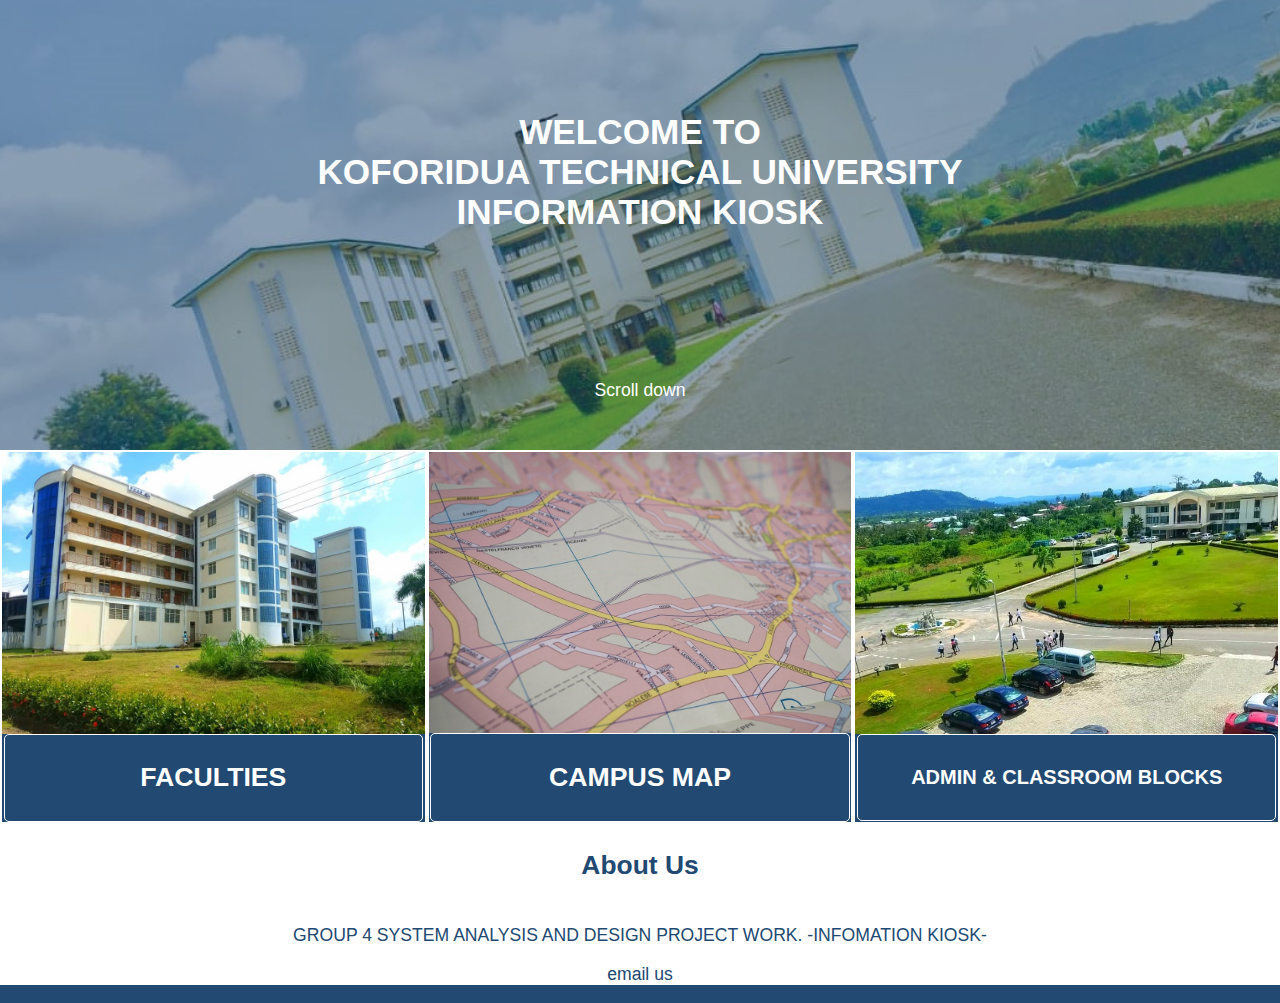
<file: index.html>
<!DOCTYPE html>
<html lang="en">
    <head>
        <meta charset="UTF-8" />
        <meta name="viewport" content="width=device-width, initial-scale=1.0" />
        <title>INFO_KIOSK</title>

        <link rel="stylesheet" href="landingpage.css" />
        <link href="https://fonts.googleapis.com/css?family=Rubik&display=swap" rel="stylesheet">
    </head>
    <body>
        <!--HEADER SHOWCASE-->
        <header id="showcase">
            <div class="bg-image">
                <img src="./landing-pg-top-img.jpeg" alt="" />
            </div>
            <div class="content-wrap">
                <h1>WELCOME TO <br/> KOFORIDUA TECHNICAL UNIVERSITY <br/> INFORMATION KIOSK</h1>

                <p>
                  Scroll down 
                </p>
                
                </div>
<!-- 
                <a href="#" class="btn">Read More</a>
            </div>
-->
        </header>

        <main id="main" class="grid">
            <ul>
                <li>
                    <div class="card">
                        <img src="./foe4.jpeg" alt="" />
                    </div>
                    <div class="card-content">
                        <a href="faculties.html"> <button><h1>FACULTIES</h1></button></a>

                    </div>
                </li>
                <li>
                    <div class="card">
                        <img src="./maps3.jpg" alt="" />
                    </div>
                    <div class="card-content">
                       <a href="./map.html"> <button> <h1>CAMPUS MAP</h1> </button></a> 
                        
                    </div>
                </li>

                <li>
                    <div class="card">
                        <img src="./entrance4.jpeg" alt="" />
                    </div>
                    <div class="card-content">
                        <a href="./ccb.html"> <button><h2>ADMIN & CLASSROOM BLOCKS</h2></button> </a>
                        
                    </div>
                </li>
            </ul>
        </main>

        <footer id="main-footer">
            <div class="box">
                <h2 class="content-title">About Us</h2>
                <p>
                   GROUP 4 SYSTEM ANALYSIS AND DESIGN PROJECT WORK. -INFOMATION KIOSK-
                </p>

                <p>email us</p>
            </div>
        </footer>
    </body>
</html>
</file>
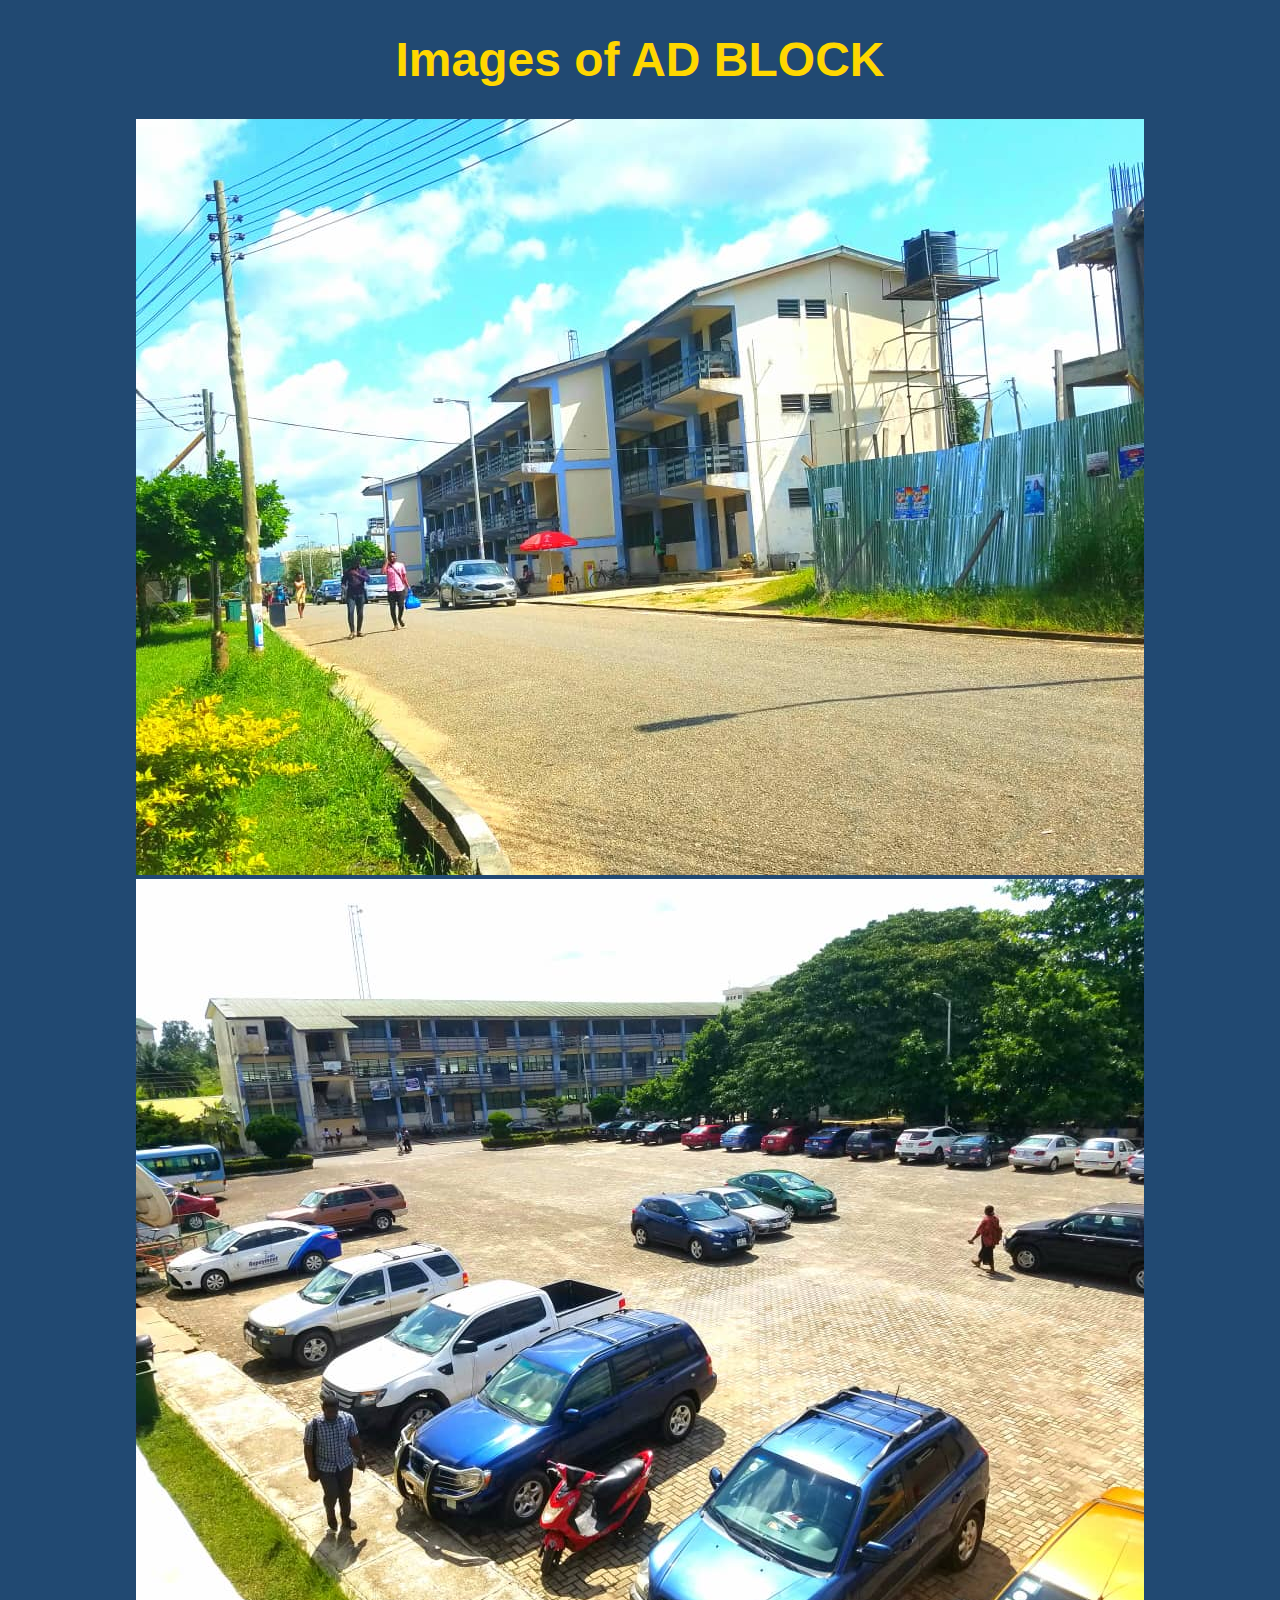
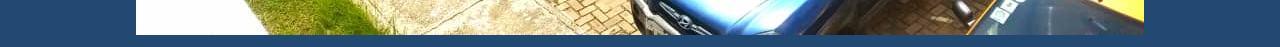
<file: ad.html>
<!DOCTYPE html>
<html lang="en">
<head>
    <meta charset="UTF-8">
     <link rel="stylesheet" href="./ccb.css">
      <link href="https://fonts.googleapis.com/css?family=Lilita+One&display=swap" rel="stylesheet">
 <title>FBMS</title>
</head>
<body>
    <h1>Images of AD BLOCK</h1>
    <div class="images animated  flash delay -1s">
    
    <div>
        <img src="/ad1.jpeg" alt="AD BLOCK">
        <img src="./ad2.jpeg" alt="AD BLOCK">
    
       
    
    </div>
    </div>
</body>
</html>
</file>
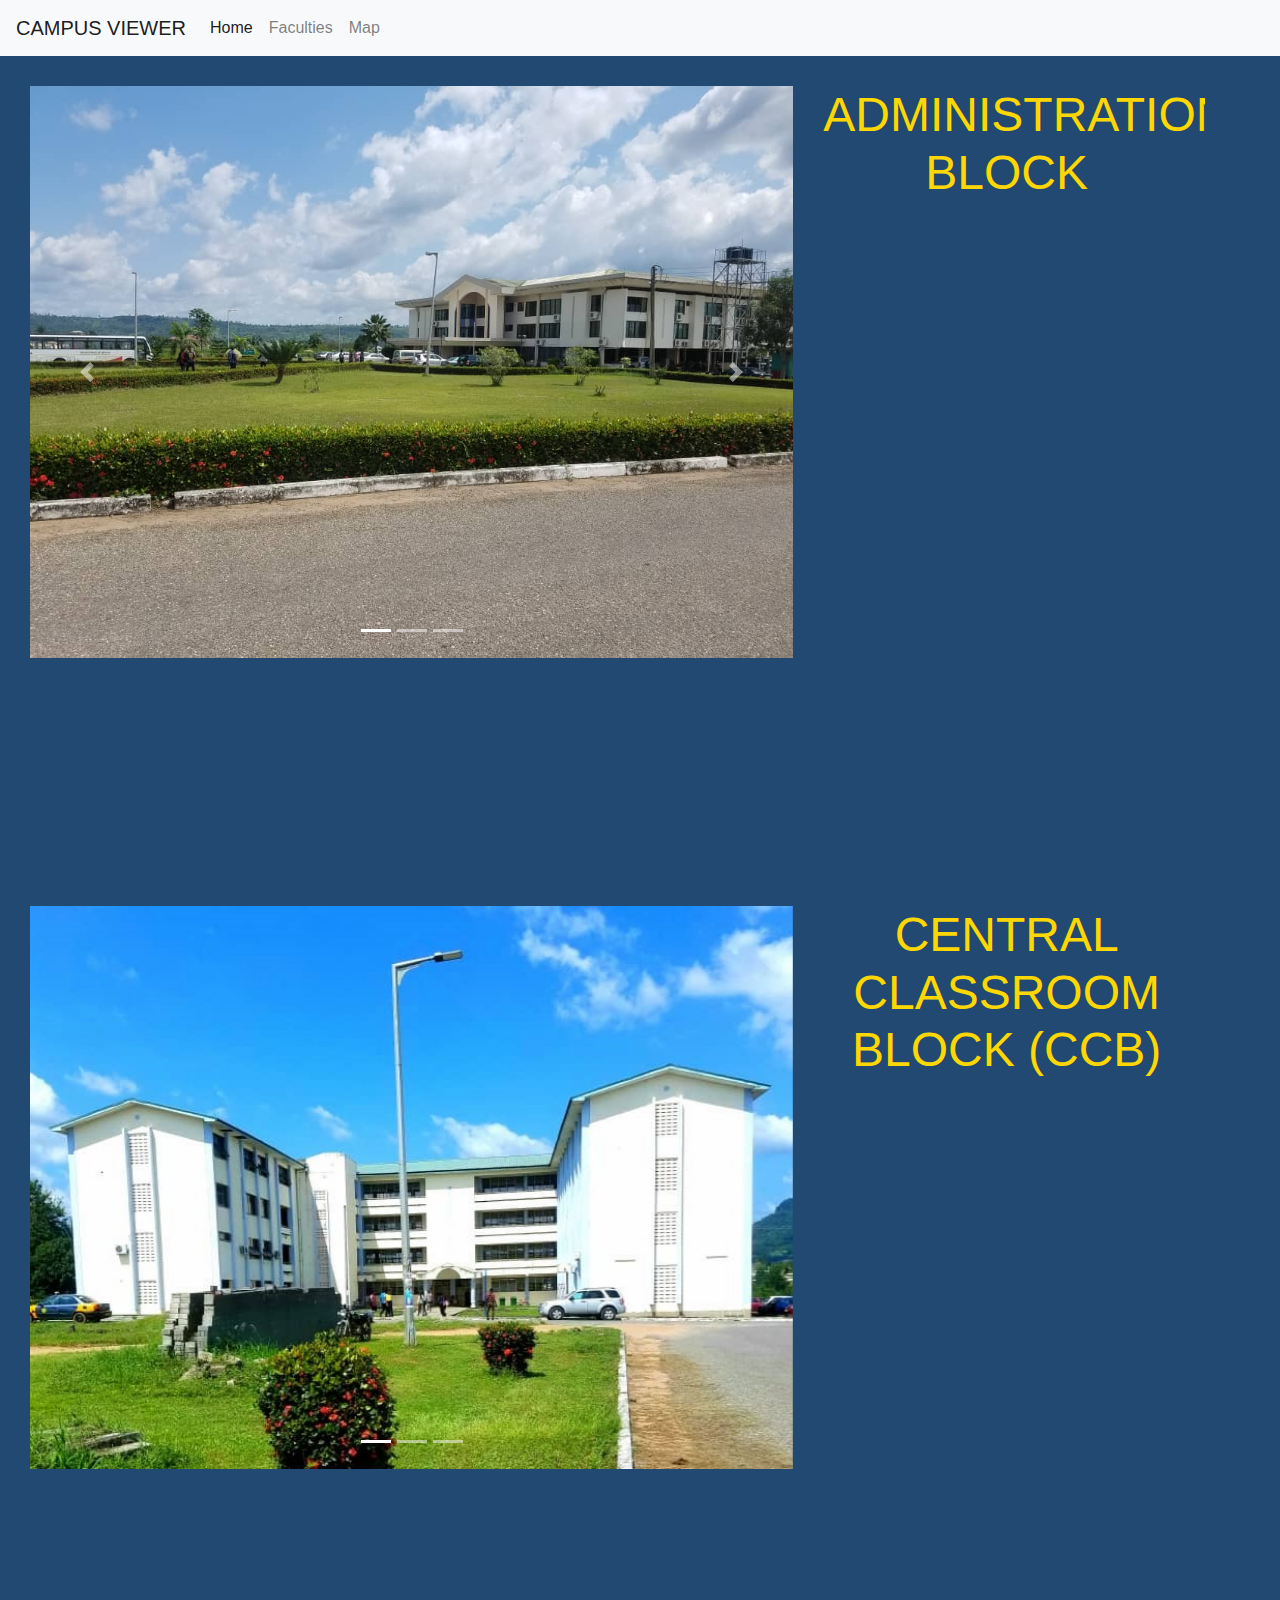
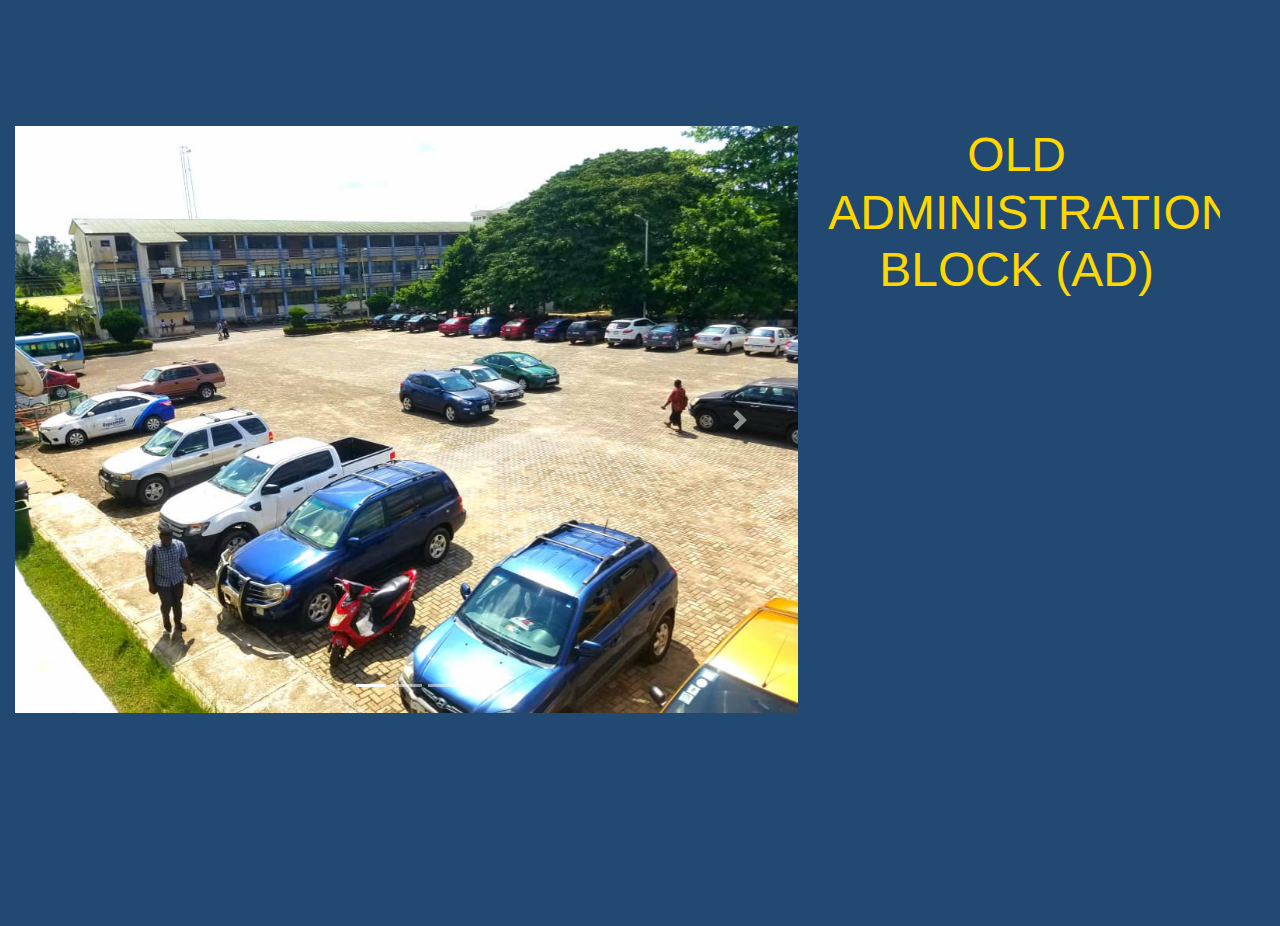
<file: ccb.html>
<!DOCTYPE html>
<html lang="en">
<head>
    <meta charset="UTF-8">
    <meta name="viewport"
            content="width=device-width, initial-scale=1, shrink-to-fit=no"
        />

    
     
      <link href="https://fonts.googleapis.com/css?family=Lilita+One&display=swap" rel="stylesheet">
    
    <link
            rel="stylesheet"
            href="https://stackpath.bootstrapcdn.com/bootstrap/4.4.1/css/bootstrap.min.css"
            integrity="sha384-Vkoo8x4CGsO3+Hhxv8T/Q5PaXtkKtu6ug5TOeNV6gBiFeWPGFN9MuhOf23Q9Ifjh"
            crossorigin="anonymous"
        />
    
    <link
            rel="stylesheet"
            href="https://stackpath.bootstrapcdn.com/bootstrap/4.4.1/css/bootstrap.min.css"
            integrity="sha384-Vkoo8x4CGsO3+Hhxv8T/Q5PaXtkKtu6ug5TOeNV6gBiFeWPGFN9MuhOf23Q9Ifjh"
            crossorigin="anonymous"
        />
    

        <link rel="stylesheet" href="./ccb.css" />
    
 <title>CCB BLOCK</title>
</head>
<body>
    
    
    
    
    <!--
    
    
    
     

       
    
    -->
    
    
    
    
    <nav class="navbar navbar-expand-lg navbar-light bg-light">
            <a class="navbar-brand" href="./index.html">CAMPUS VIEWER</a>
            <button
                class="navbar-toggler"
                type="button"
                data-toggle="collapse"
                data-target="#navbarNavAltMarkup"
                aria-controls="navbarNavAltMarkup"
                aria-expanded="false"
                aria-label="Toggle navigation"
            >
                <span class="navbar-toggler-icon"></span>
            </button>
            <div class="collapse navbar-collapse" id="navbarNavAltMarkup">
                <div class="navbar-nav">
                    <a class="nav-item nav-link active" href="./index.html"
                        >Home <span class="sr-only">(current)</span></a
                    >
                    <a class="nav-item nav-link" href="./faculties.html">Faculties</a>
                    <a class="nav-item nav-link" href="./map.html">Map</a>
                 
                </div>
            </div>
        </nav>
    
    
    
    <div class="container-fluid">
  <div class="col">
    <div class="row">
         <div class="container-fluid">
            <div class="row">
                <div class="col-sm-8">
                    <div
                        id="carouselExampleIndicators child"
                        class="carousel slide"
                        data-ride="carousel"
                    >
                        <ol class="carousel-indicators">
                            <li
                                data-target="#carouselExampleIndicators"
                                data-slide-to="0"
                                class="active"
                            ></li>
                            <li
                                data-target="#carouselExampleIndicators"
                                data-slide-to="1"
                            ></li>
                            <li
                                data-target="#carouselExampleIndicators"
                                data-slide-to="2"
                            ></li>
                        </ol>
                        <div class="carousel-inner">
                           
                            <div class="carousel-item">
                                
                            </div>
                        
                        <img
                                    class="d-block w-100"
                                    src="./admin.jpeg" 
                                    alt="Second slide"
                                />
        
                        </div>
                        <a
                            class="carousel-control-prev"
                            href="#carouselExampleIndicators"
                            role="button"
                            data-slide="prev"
                        >
                            <span
                                class="carousel-control-prev-icon"
                                aria-hidden="true"
                            ></span>
                            <span class="sr-only">Previous</span>
                        </a>
                        <a
                            class="carousel-control-next"
                            href="#carouselExampleIndicators"
                            role="button"
                            data-slide="next"
                        >
                            <span
                                class="carousel-control-next-icon"
                                aria-hidden="true"
                            ></span>
                            <span class="sr-only">Next</span>
                        </a>
                    </div>
                </div>

                <div class="col-sm-4">
                    
                    <h1>ADMINISTRATION BLOCK</h1>
                    
                   
                </div>
            </div>
        </div>
    
    </div>
    
    
    <div class="row">
    
     <div class="container-fluid">
            <div class="row">
                <div class="col-sm-8">
                    <div
                        id="carouselExampleIndicators child"
                        class="carousel slide"
                        data-ride="carousel"
                    >
                        <ol class="carousel-indicators">
                            <li
                                data-target="#carouselExampleIndicators"
                                data-slide-to="0"
                                class="active"
                            ></li>
                            <li
                                data-target="#carouselExampleIndicators"
                                data-slide-to="1"
                            ></li>
                            <li
                                data-target="#carouselExampleIndicators"
                                data-slide-to="2"
                            ></li>
                        </ol>
                        <div class="carousel-inner">
                            <div class="carousel-item active">
                                <img
                                    class="d-block w-100"
                                    src="./ccb3.jpeg" 
                                    alt="FAST"
                                    alt="First slide"
                                />
                            </div>
                            <div class="carousel-item">
                                <img
                                    class="d-block w-100"
                                    src="./ccb4.jpeg" 
                                    alt="Second slide"
                                />
                            </div>
                            <div class="carousel-item">
                                <img
                                    class="d-block w-100"
                                    src="./ccb1.jpeg"
                                    alt="Third slide"
                                />
                            </div>
                            <div class="carousel-item">
                                <img
                                    class="d-block w-100"
                                    src="./ccb5.jpeg" 
                                    alt="Forth slide"
                                />
                            </div>
                            >
                        </div>
                        <a
                            class="carousel-control-prev"
                            href="#carouselExampleIndicators"
                            role="button"
                            data-slide="prev"
                        >
                            <span
                                class="carousel-control-prev-icon"
                                aria-hidden="true"
                            ></span>
                            <span class="sr-only">Previous</span>
                        </a>
                        <a
                            class="carousel-control-next"
                            href="#carouselExampleIndicators"
                            role="button"
                            data-slide="next"
                        >
                            <span
                                class="carousel-control-next-icon"
                                aria-hidden="true"
                            ></span>
                            <span class="sr-only">Next</span>
                        </a>
                    </div>
                </div>

                <div class="col-sm-4">
                    
                    <h1>CENTRAL CLASSROOM BLOCK (CCB)</h1>
                    
                   
                </div>
            </div>
        </div>
    
    </div>
    
    </div>
    <div class="row">
    
    
      <div class="container-fluid">
            <div class="row">
                  <div class="col-sm-8">
                    <div
                        id="carouselExampleIndicators child"
                        class="carousel slide"
                        data-ride="carousel"
                    >
                        <ol class="carousel-indicators">
                            <li
                                data-target="#carouselExampleIndicators"
                                data-slide-to="0"
                                class="active"
                            ></li>
                            <li
                                data-target="#carouselExampleIndicators"
                                data-slide-to="1"
                            ></li>
                            <li
                                data-target="#carouselExampleIndicators"
                                data-slide-to="2"
                            ></li>
                        </ol>
                        <div class="carousel-inner">
                            <div class="carousel-item active">
                                <img
                                    class="d-block w-100"
                                    src="./ad2.jpeg" 
                                    alt="FAST"
                                    alt="First slide"
                                />
                            </div>
                        
                             <img
                                    class="d-block w-100"
                                    src="./ad2.jpeg" 
                                    alt="Second slide"
                                />
                            
                        </div>
                        <a
                            class="carousel-control-prev"
                            href="#carouselExampleIndicators"
                            role="button"
                            data-slide="prev"
                        >
                            <span
                                class="carousel-control-prev-icon"
                                aria-hidden="true"
                            ></span>
                            <span class="sr-only">Previous</span>
                        </a>
                        <a
                            class="carousel-control-next"
                            href="#carouselExampleIndicators"
                            role="button"
                            data-slide="next"
                        >
                            <span
                                class="carousel-control-next-icon"
                                aria-hidden="true"
                            ></span>
                            <span class="sr-only">Next</span>
                        </a>
                    </div>
                </div>

                <div class="col-sm-4">
                    
                    <h1>OLD ADMINISTRATION BLOCK (AD)</h1>
                    
                   
                </div>
            </div>
        </div>
    
    </div>
    
    </div>
    <div class="w-100"></div>

    
    
    
    
    
     <script
            src="https://code.jquery.com/jquery-3.4.1.slim.min.js"
            integrity="sha384-J6qa4849blE2+poT4WnyKhv5vZF5SrPo0iEjwBvKU7imGFAV0wwj1yYfoRSJoZ+n"
            crossorigin="anonymous"
        ></script>
        <script
            src="https://cdn.jsdelivr.net/npm/popper.js@1.16.0/dist/umd/popper.min.js"
            integrity="sha384-Q6E9RHvbIyZFJoft+2mJbHaEWldlvI9IOYy5n3zV9zzTtmI3UksdQRVvoxMfooAo"
            crossorigin="anonymous"
        ></script>
        <script
            src="https://stackpath.bootstrapcdn.com/bootstrap/4.4.1/js/bootstrap.min.js"
            integrity="sha384-wfSDF2E50Y2D1uUdj0O3uMBJnjuUD4Ih7YwaYd1iqfktj0Uod8GCExl3Og8ifwB6"
            crossorigin="anonymous"
        ></script>
</body>
</html>
</file>
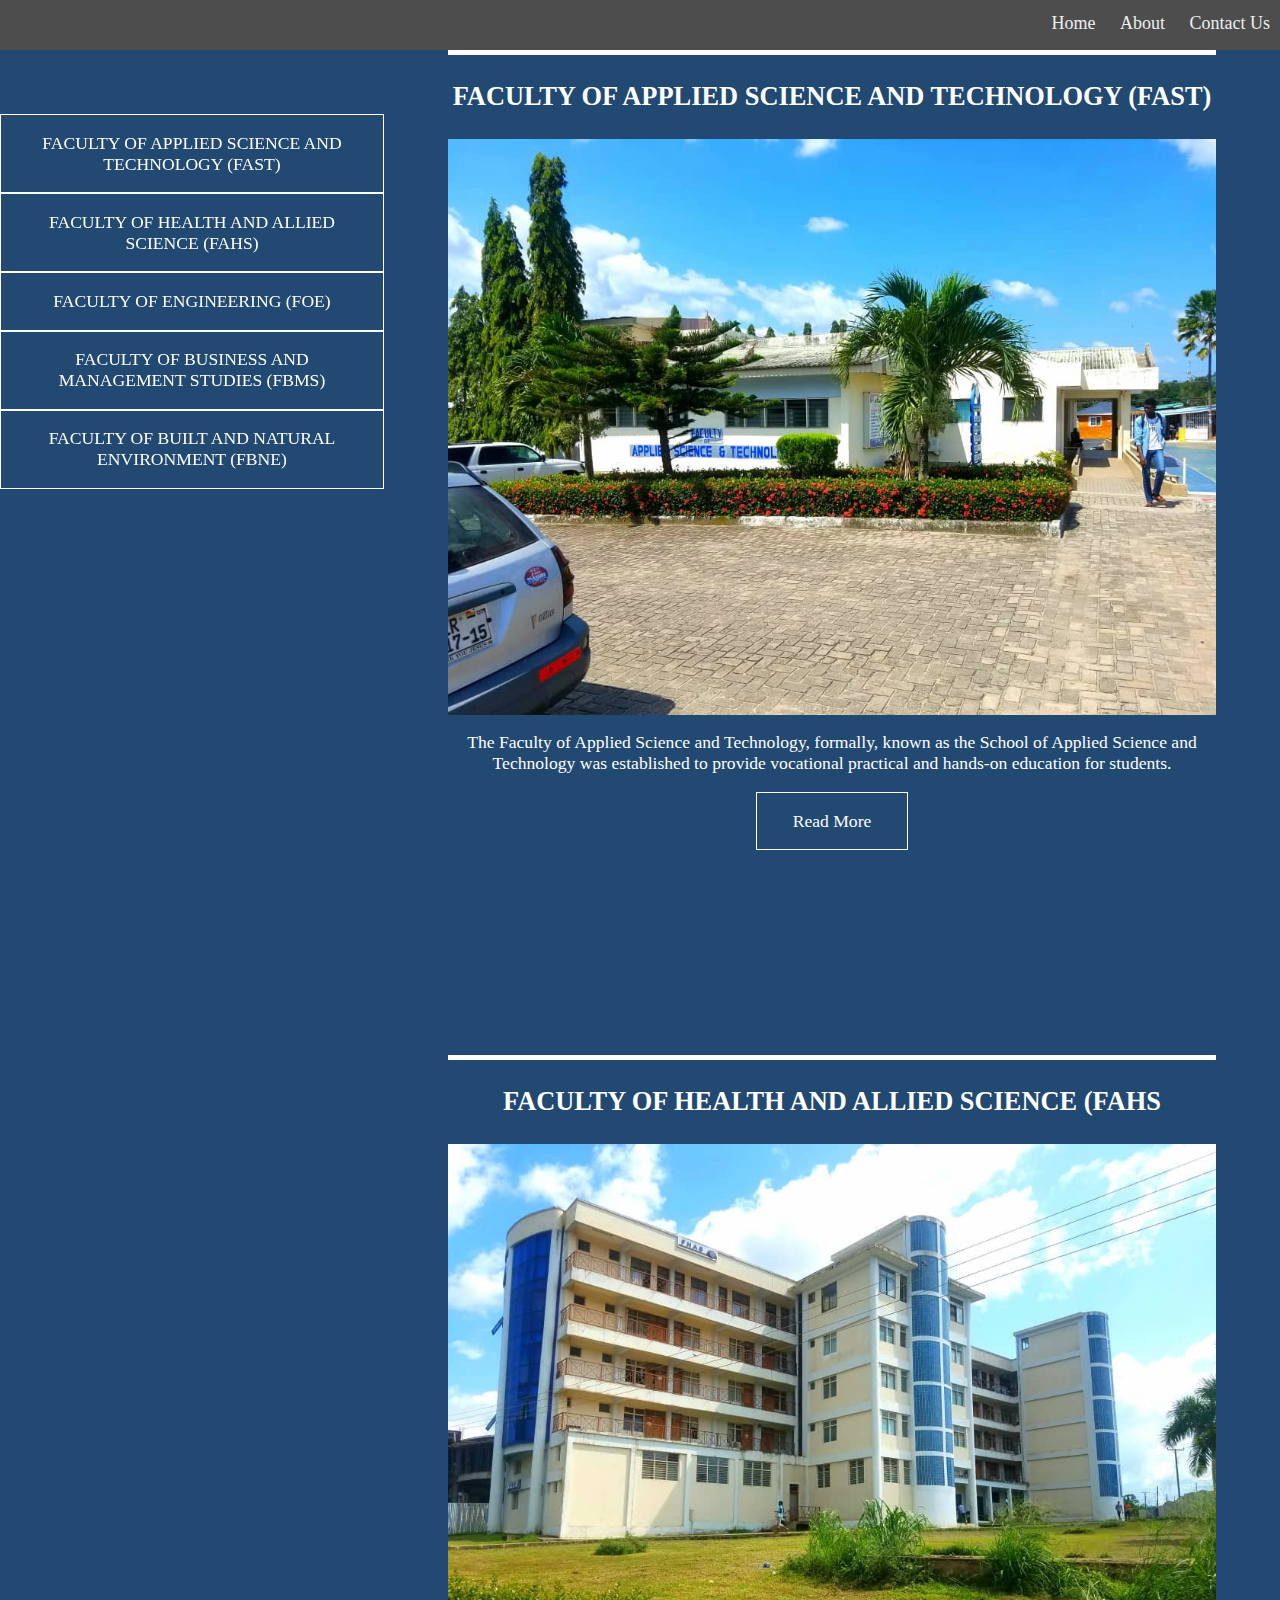
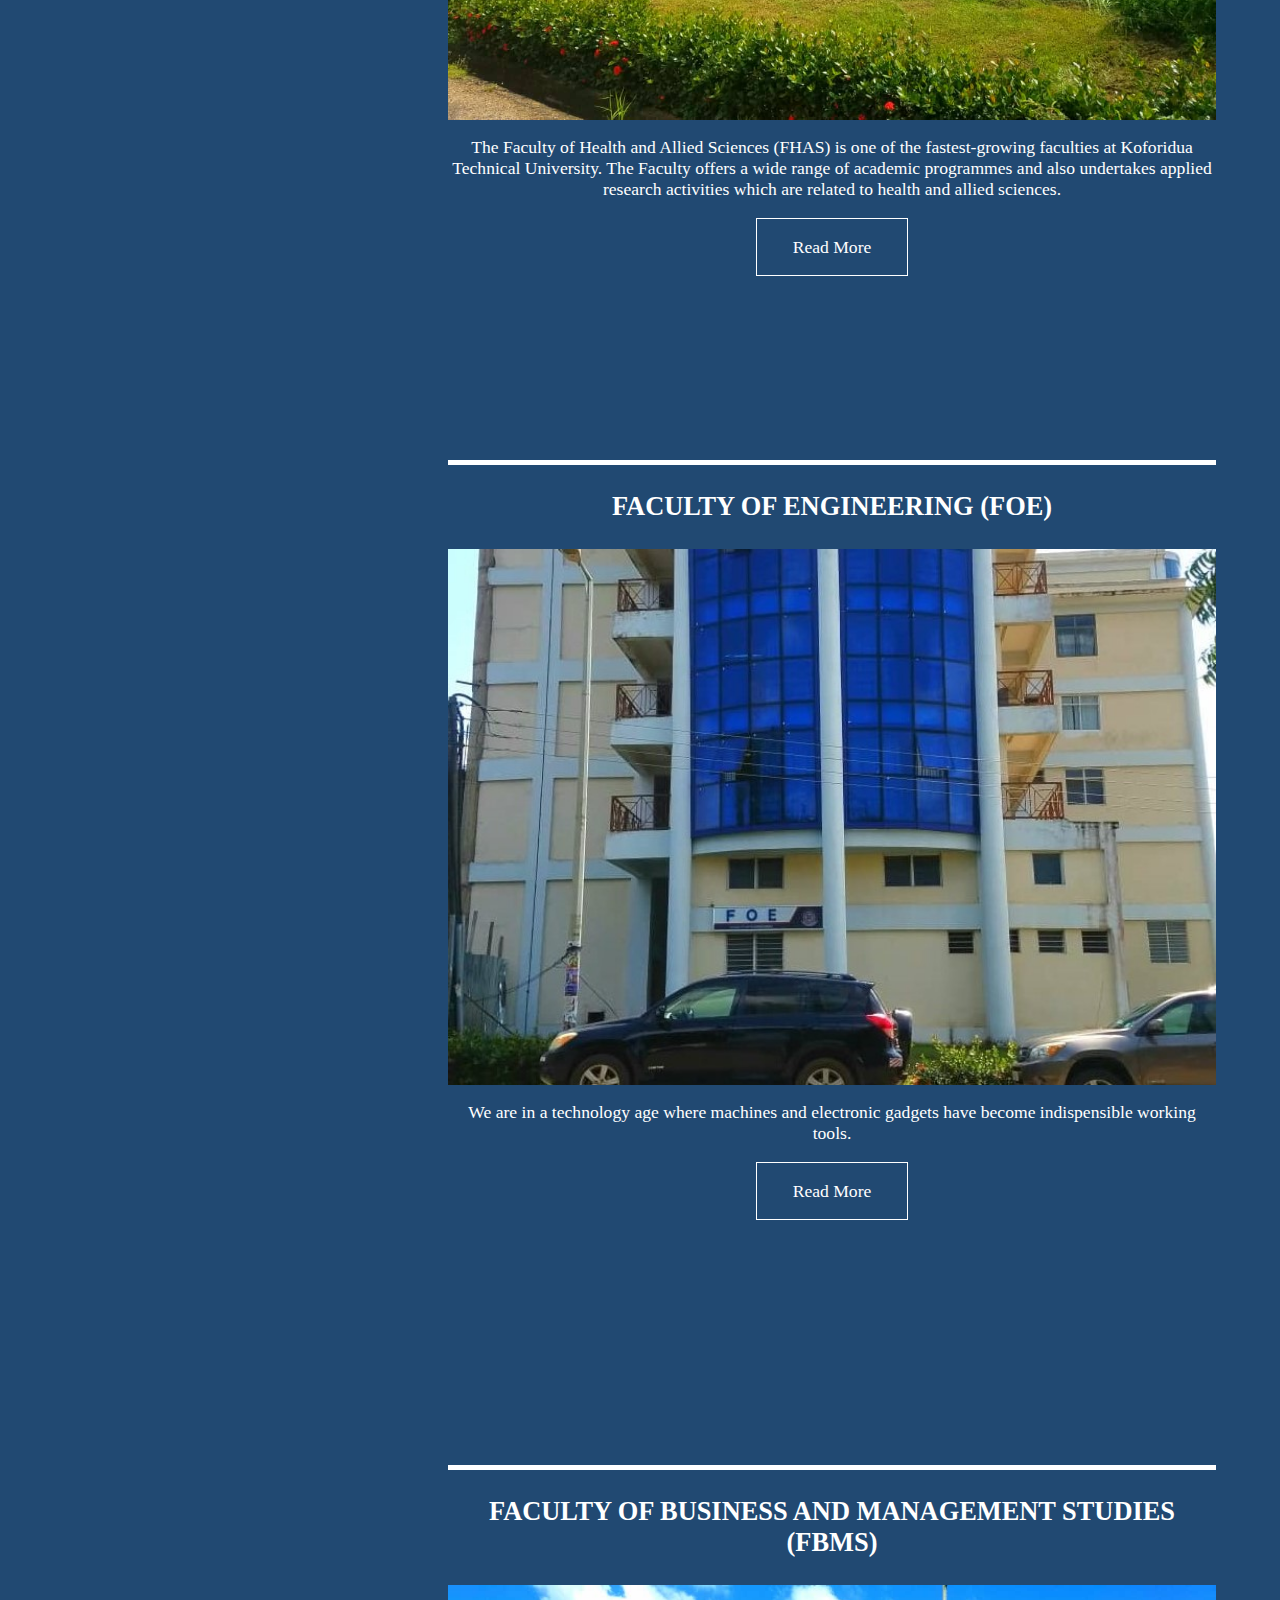
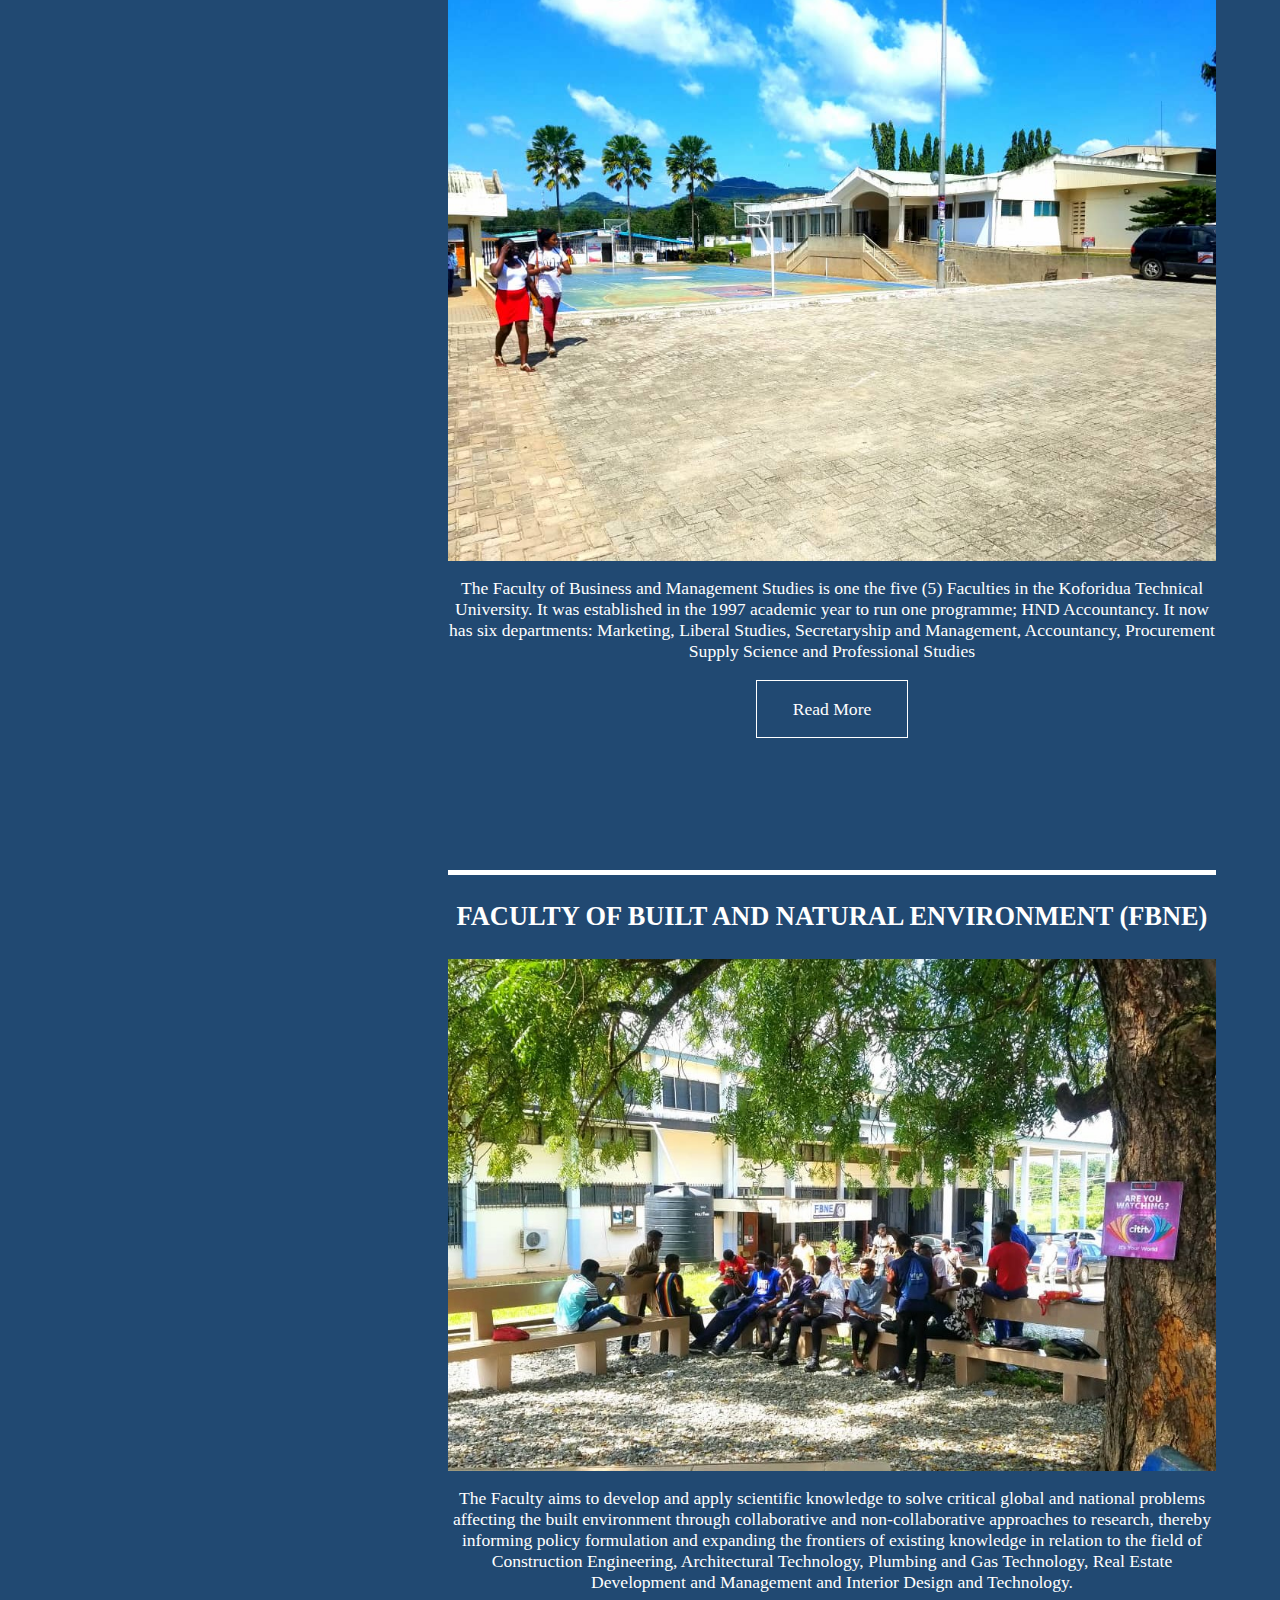
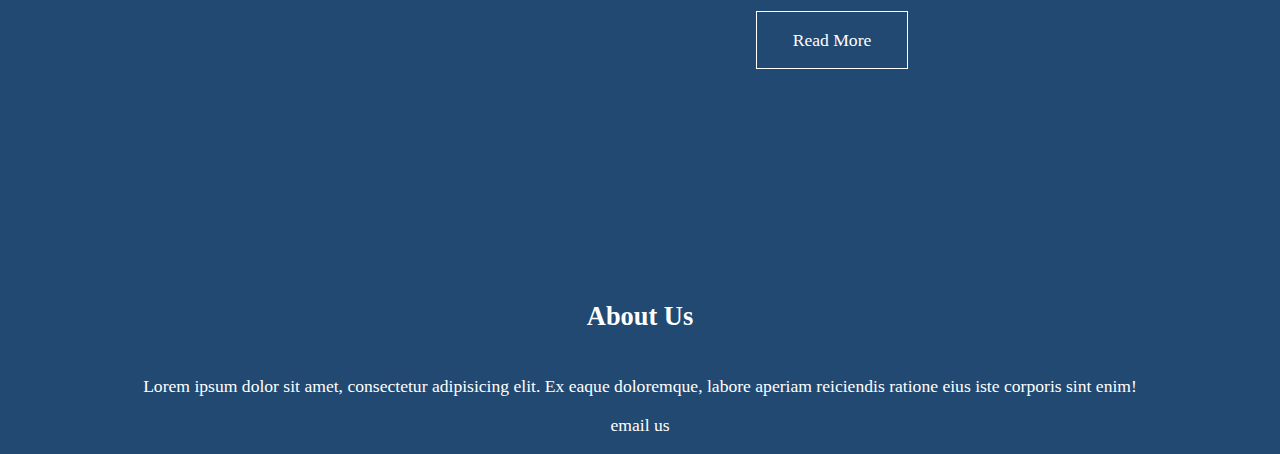
<file: faculties.html>
<!DOCTYPE html>
<html lang="en">
    <head>
        <meta charset="UTF-8" />
        <meta
            name="viewport"
            content="width=device-width, initial-scale=1, shrink-to-fit=no"
        />

        <link rel="stylesheet" href="faculties.css" />
        
        <title>Document</title>

        
    </head>
    <body>
        
      
        <div class="nav">
  <input type="checkbox" id="nav-check">
  <div class="nav-header">
  </div>
  <div class="nav-btn">
    <label for="nav-check">
      <span></span>
      <span></span>
      <span></span>
    </label>
  </div>
  
  <div class="nav-links">
    <a href="./index.html" >Home</a>
    <a href="#main-footer">About</a>
    <a href="#" target="_blank">Contact Us</a>
  </div>
</div>
        
        
        <div class="parent">
            <div class="flex">
                <ul class="facultynav">
                    <a href="#fast"
                        ><li>
                            FACULTY OF APPLIED SCIENCE AND TECHNOLOGY (FAST)
                        </li></a
                    >
                    <a href="#fhas"
                        ><li>FACULTY OF HEALTH AND ALLIED SCIENCE (FAHS)</li></a
                    >
                    <a href="#foe"><li>FACULTY OF ENGINEERING (FOE)</li></a>
                    <a href="#fbms"
                        ><li>
                            FACULTY OF BUSINESS AND MANAGEMENT STUDIES (FBMS)
                        </li></a
                    >
                    <a href="#fbne"
                        ><li>
                            FACULTY OF BUILT AND NATURAL ENVIRONMENT (FBNE)
                        </li></a
                    >
                </ul>
            </div>

            <!--HEADER SHOWCASE-->

            <div class="faculty-card flex">
                <ul>
                    <li id="fast">
                        <h2>
                            FACULTY OF APPLIED SCIENCE AND TECHNOLOGY (FAST)
                        </h2>
                        <div class="card-image">
                            <img src="./fast2.jpeg" alt="" />
                        </div>
                        <div class="card-content">
                            <p>
                               The Faculty of Applied Science and Technology, formally, known as the School of Applied Science and Technology was established to provide vocational practical and hands-on education for students.
                            </p>
                            <a href="./fast.html" class="btn">Read More</a>
                        </div>
                    </li>
                    <li id="fhas">
                        <h2>FACULTY OF HEALTH AND ALLIED SCIENCE (FAHS</h2>
                        <div class="card-image">
                            <img src="./foe.jpeg" alt="" />
                        </div>
                        <div class="card-content">
                            <p>
                               The Faculty of Health and Allied Sciences (FHAS) is one of the fastest-growing faculties at Koforidua Technical University. The Faculty offers a wide range of academic programmes and also undertakes applied research activities which are related to health and allied sciences. 

                            </p>
                            <a href="./foe&fhas.html" class="btn">Read More</a>
                        </div>
                    </li>

                    <li id="foe">
                        <h2>FACULTY OF ENGINEERING (FOE)</h2>
                        <div class="card-image">
                            <img src="./foe12.jpeg" alt="" />
                        </div>
                        <div class="card-content">
                            <p>
                               We are in a technology age where machines and electronic gadgets have become indispensible working tools.
                            </p>
                            <a href="./foe.html" class="btn">Read More</a>
                        </div>
                    </li>

                    <li  id="fbms">
                        <h2>
                            FACULTY OF BUSINESS AND MANAGEMENT STUDIES (FBMS)
                        </h2>
                        <div class="card-image">
                            <img src="./fbms1.jpeg" alt="" />
                        </div>
                        <div class="card-content">
                            <p>
                              The Faculty of Business and Management Studies is one the five (5) Faculties in the Koforidua Technical University. It was established in the 1997 academic year to run one programme; HND Accountancy. It now has six departments: Marketing, Liberal Studies, Secretaryship and Management, Accountancy, Procurement Supply Science and Professional Studies
                            </p>
                            <a href="./fbms.html" class="btn">Read More</a>
                        </div>
                    </li>

                    <li>
                        <h2  id="fbne">
                            FACULTY OF BUILT AND NATURAL ENVIRONMENT (FBNE)
                        </h2>
                        <div class="card-image">
                            <img src="./fbne.jpeg" alt="" />
                        </div>
                        <div class="card-content">
                            <p>
                                The Faculty aims to develop and apply scientific knowledge to solve critical global and national problems affecting the built environment through collaborative and non-collaborative approaches to research, thereby informing policy formulation and expanding the frontiers of existing knowledge in relation to the field of Construction Engineering, Architectural Technology, Plumbing and Gas Technology, Real Estate Development and Management and Interior Design and Technology.
                            </p>
                            <a href="fbne.html" class="btn">Read More</a>
                        </div>
                    </li>
                </ul>
            </div>
        </div>

        <footer id="main-footer">
            <div class="box">
                <h2 class="content-title">About Us</h2>
                <p>
                    Lorem ipsum dolor sit amet, consectetur adipisicing elit. Ex
                    eaque doloremque, labore aperiam reiciendis ratione eius
                    iste corporis sint enim!
                </p>

                <p>email us</p>
            </div>
        </footer>
    </body>
</html>
</file>
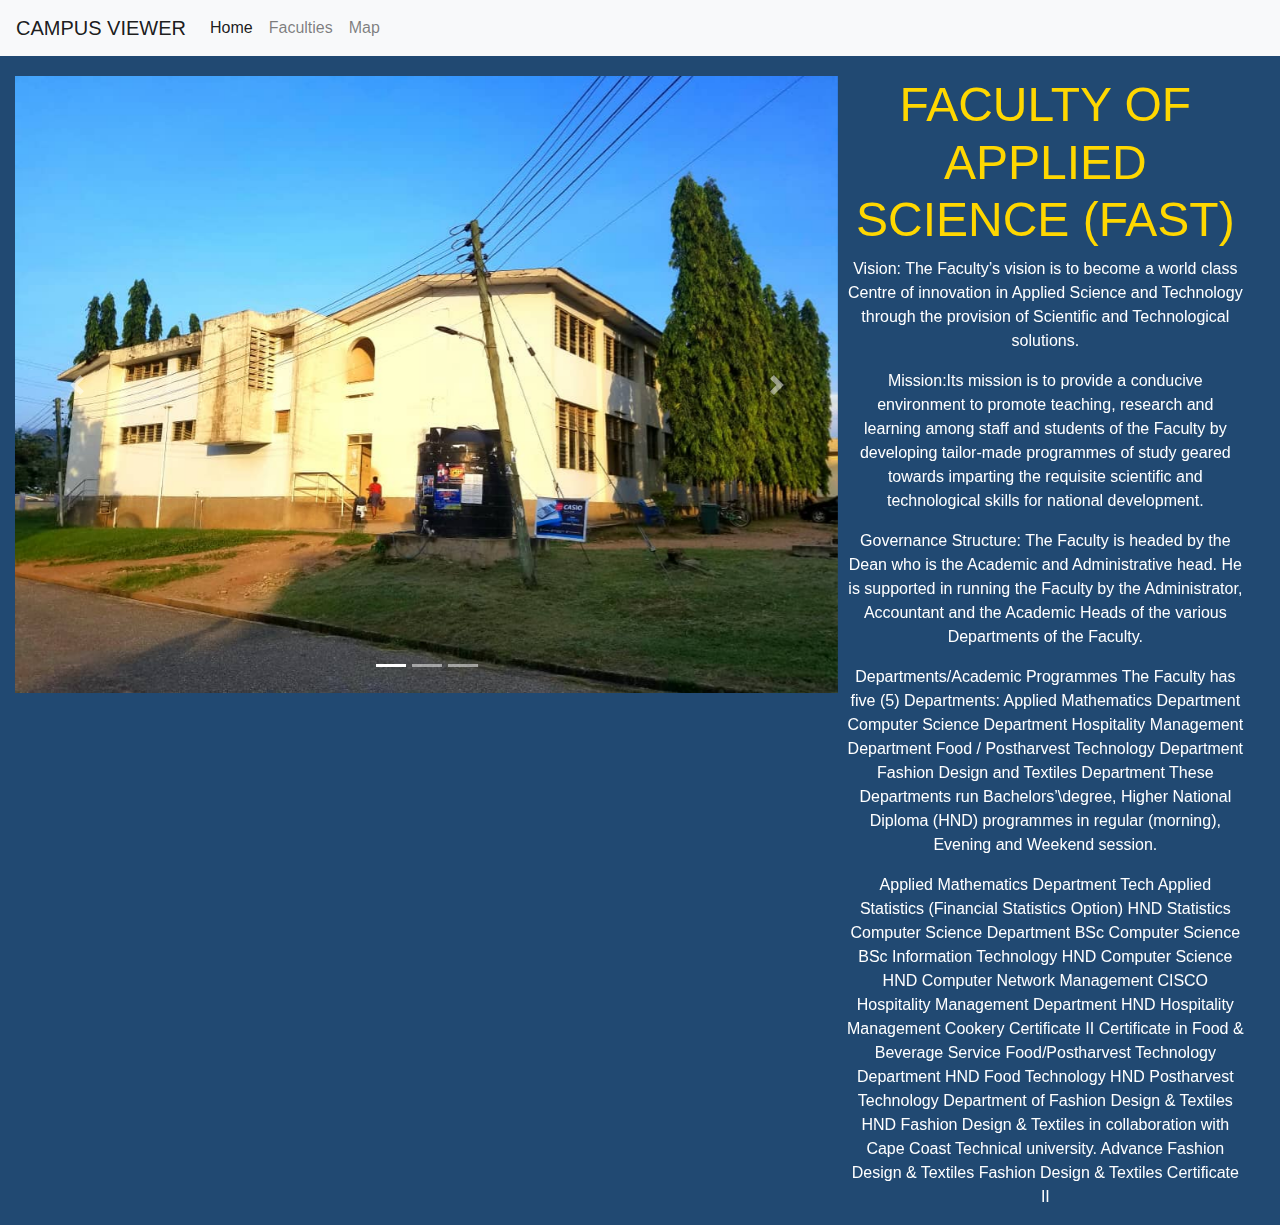
<file: fast.html>
<!DOCTYPE html>
<html lang="en">
    <head>
        <meta charset="UTF-8" />

        <meta
            name="viewport"
            content="width=device-width, initial-scale=1, shrink-to-fit=no"
        />

        <link
            rel="stylesheet"
            href="https://stackpath.bootstrapcdn.com/bootstrap/4.4.1/css/bootstrap.min.css"
            integrity="sha384-Vkoo8x4CGsO3+Hhxv8T/Q5PaXtkKtu6ug5TOeNV6gBiFeWPGFN9MuhOf23Q9Ifjh"
            crossorigin="anonymous"
        />

        <link rel="stylesheet" href="./index.css" />
        <link
            href="https://fonts.googleapis.com/css?family=Lilita+One&display=swap"
            rel="stylesheet"
        />

        <title>FBMS</title>
    </head>
    <body>
        <!--  <div id="fast_header"><h1>FACULTY OF APPLIED SCIENCE (FAST)</h1></div>-->

        <nav class="navbar navbar-expand-lg navbar-light bg-light">
            <a class="navbar-brand" href="./index.html">CAMPUS VIEWER</a>
            <button
                class="navbar-toggler"
                type="button"
                data-toggle="collapse"
                data-target="#navbarNavAltMarkup"
                aria-controls="navbarNavAltMarkup"
                aria-expanded="false"
                aria-label="Toggle navigation"
            >
                <span class="navbar-toggler-icon"></span>
            </button>
            <div class="collapse navbar-collapse" id="navbarNavAltMarkup">
                <div class="navbar-nav">
                    <a class="nav-item nav-link active" href="./index.html"
                        >Home <span class="sr-only">(current)</span></a
                    >
                    <a class="nav-item nav-link" href="./faculties.html">Faculties</a>
                    <a class="nav-item nav-link" href="./map.html">Map</a>
                </div>
            </div>
        </nav>

        <div class="container-fluid">
            <div class="row">
                <div class="col-sm-8">
                    <div
                        id="carouselExampleIndicators child"
                        class="carousel slide"
                        data-ride="carousel"
                    >
                        <ol class="carousel-indicators">
                            <li
                                data-target="#carouselExampleIndicators"
                                data-slide-to="0"
                                class="active"
                            ></li>
                            <li
                                data-target="#carouselExampleIndicators"
                                data-slide-to="1"
                            ></li>
                            <li
                                data-target="#carouselExampleIndicators"
                                data-slide-to="2"
                            ></li>
                        </ol>
                        <div class="carousel-inner">
                            <div class="carousel-item active">
                                <img 
                                    class="d-block w-100"
                                    src="./fast.jpg"
                                    alt="FAST"
                                    alt="First slide"
                                />
                            </div>
                            <div class="carousel-item">
                                <img
                                    class="d-block w-100"
                                    src="./fast2.jpg"
                                    alt="FAST"
                                    alt="Second slide"
                                />
                            </div>
                            <div class="carousel-item">
                                <img
                                    class="d-block w-100"
                                    src="./fast.jpg"
                                    alt="FAST"
                                    alt="Third slide"
                                />
                            </div>
                        </div>
                        <a
                            class="carousel-control-prev"
                            href="#carouselExampleIndicators"
                            role="button"
                            data-slide="prev"
                        >
                            <span
                                class="carousel-control-prev-icon"
                                aria-hidden="true"
                            ></span>
                            <span class="sr-only">Previous</span>
                        </a>
                        <a
                            class="carousel-control-next"
                            href="#carouselExampleIndicators"
                            role="button"
                            data-slide="next"
                        >
                            <span
                                class="carousel-control-next-icon"
                                aria-hidden="true"
                            ></span>
                            <span class="sr-only">Next</span>
                        </a>
                    </div>
                </div>

                <div class="col-sm-4">
                    
                    <h1>FACULTY OF APPLIED SCIENCE (FAST)</h1>
                    
                    <p>
                        Vision: The Faculty’s vision is to become a world class
                        Centre of innovation in Applied Science and Technology
                        through the provision of Scientific and Technological
                        solutions.
                    </p>

                    <p>
                        Mission:Its mission is to provide a conducive
                        environment to promote teaching, research and learning
                        among staff and students of the Faculty by developing
                        tailor-made programmes of study geared towards imparting
                        the requisite scientific and technological skills for
                        national development.
                    </p>

                    <p>
                        Governance Structure: The Faculty is headed by the Dean
                        who is the Academic and Administrative head. He is
                        supported in running the Faculty by the Administrator,
                        Accountant and the Academic Heads of the various
                        Departments of the Faculty.
                    </p>

                    <p>
                        Departments/Academic Programmes The Faculty has five (5)
                        Departments: Applied Mathematics Department Computer
                        Science Department Hospitality Management Department
                        Food / Postharvest Technology Department Fashion Design
                        and Textiles Department These Departments run
                        Bachelors’\degree, Higher National Diploma (HND)
                        programmes in regular (morning), Evening and Weekend
                        session.
                    </p>
                    <p>
                        Applied Mathematics Department Tech Applied Statistics
                        (Financial Statistics Option) HND Statistics Computer
                        Science Department BSc Computer Science BSc Information
                        Technology HND Computer Science HND Computer Network
                        Management CISCO Hospitality Management Department HND
                        Hospitality Management Cookery Certificate II
                        Certificate in Food &amp; Beverage Service
                        Food/Postharvest Technology Department HND Food
                        Technology HND Postharvest Technology Department of
                        Fashion Design &amp; Textiles HND Fashion Design &amp;
                        Textiles in collaboration with Cape Coast Technical
                        university. Advance Fashion Design &amp; Textiles
                        Fashion Design &amp; Textiles Certificate II
                    </p>
                </div>
            </div>
        </div>

        <script
            src="https://code.jquery.com/jquery-3.4.1.slim.min.js"
            integrity="sha384-J6qa4849blE2+poT4WnyKhv5vZF5SrPo0iEjwBvKU7imGFAV0wwj1yYfoRSJoZ+n"
            crossorigin="anonymous"
        ></script>
        <script
            src="https://cdn.jsdelivr.net/npm/popper.js@1.16.0/dist/umd/popper.min.js"
            integrity="sha384-Q6E9RHvbIyZFJoft+2mJbHaEWldlvI9IOYy5n3zV9zzTtmI3UksdQRVvoxMfooAo"
            crossorigin="anonymous"
        ></script>
        <script
            src="https://stackpath.bootstrapcdn.com/bootstrap/4.4.1/js/bootstrap.min.js"
            integrity="sha384-wfSDF2E50Y2D1uUdj0O3uMBJnjuUD4Ih7YwaYd1iqfktj0Uod8GCExl3Og8ifwB6"
            crossorigin="anonymous"
        ></script>
    </body>
</html>
</file>
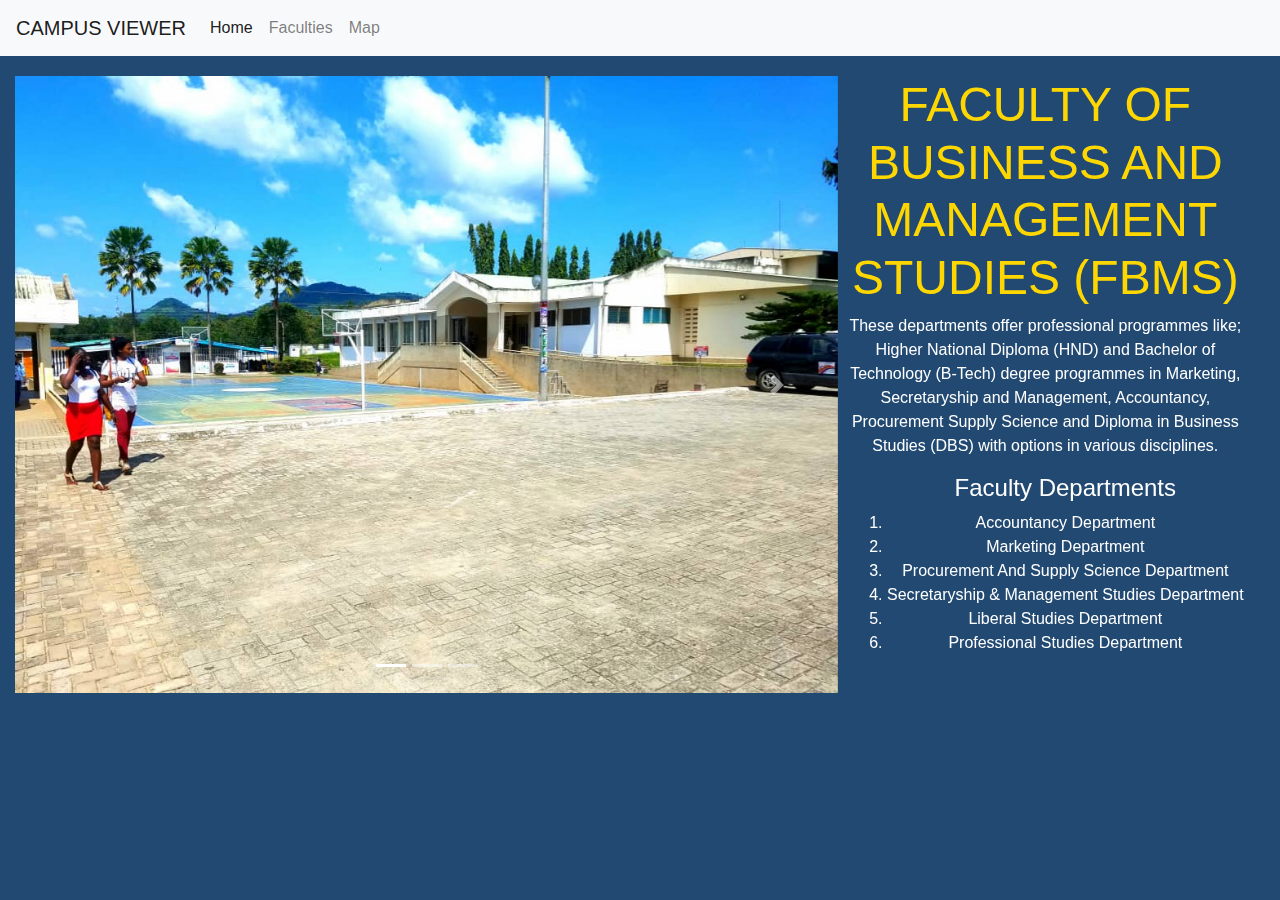
<file: fbms.html>
<!DOCTYPE html>
<html lang="en">
<head>
    <meta charset="UTF-8">
    
            <meta
            name="viewport"
            content="width=device-width, initial-scale=1, shrink-to-fit=no"
        />

        <link
            rel="stylesheet"
            href="https://stackpath.bootstrapcdn.com/bootstrap/4.4.1/css/bootstrap.min.css"
            integrity="sha384-Vkoo8x4CGsO3+Hhxv8T/Q5PaXtkKtu6ug5TOeNV6gBiFeWPGFN9MuhOf23Q9Ifjh"
            crossorigin="anonymous"
        />

        <link rel="stylesheet" href="./index.css" />
    
    
    
    
      <link href="https://fonts.googleapis.com/css?family=Lilita+One&display=swap" rel="stylesheet">
 <title>FBMS</title>
</head>
<body>
    
    
    
    
    
     <nav class="navbar navbar-expand-lg navbar-light bg-light">
            <a class="navbar-brand" href="./index.html">CAMPUS VIEWER</a>
            <button
                class="navbar-toggler"
                type="button"
                data-toggle="collapse"
                data-target="#navbarNavAltMarkup"
                aria-controls="navbarNavAltMarkup"
                aria-expanded="false"
                aria-label="Toggle navigation"
            >
                <span class="navbar-toggler-icon"></span>
            </button>
            <div class="collapse navbar-collapse" id="navbarNavAltMarkup">
                <div class="navbar-nav">
                    <a class="nav-item nav-link active" href="./index.html"
                        >Home <span class="sr-only">(current)</span></a
                    >
                    <a class="nav-item nav-link" href="./faculties.html">Faculties</a>
                    <a class="nav-item nav-link" href="#">Map</a>
                </div>
            </div>
        </nav>

        <div class="container-fluid">
            <div class="row">
                <div class="col-sm-8">
                    <div
                        id="carouselExampleIndicators child"
                        class="carousel slide"
                        data-ride="carousel"
                    >
                        <ol class="carousel-indicators">
                            <li
                                data-target="#carouselExampleIndicators"
                                data-slide-to="0"
                                class="active"
                            ></li>
                            <li
                                data-target="#carouselExampleIndicators"
                                data-slide-to="1"
                            ></li>
                            <li
                                data-target="#carouselExampleIndicators"
                                data-slide-to="2"
                            ></li>
                        </ol>
                        <div class="carousel-inner">
                            <div class="carousel-item active">
                                <img
                                    class="d-block w-100"
                                    src="./fbms1.jpeg"
                                    alt="FAST"
                                    alt="First slide"
                                />
                            </div>
                            <div class="carousel-item">
                                <img
                                    class="d-block w-100"
                                    src="./fbms2.jpg"
                                    alt="FAST"
                                    alt="Second slide"
                                />
                            </div>
                            <div class="carousel-item">
                                <img
                                    class="d-block w-100"
                                    src="./fbms1.jpeg"
                                    alt="FAST"
                                    alt="Third slide"
                                />
                            </div>
                        </div>
                        <a
                            class="carousel-control-prev"
                            href="#carouselExampleIndicators"
                            role="button"
                            data-slide="prev"
                        >
                            <span
                                class="carousel-control-prev-icon"
                                aria-hidden="true"
                            ></span>
                            <span class="sr-only">Previous</span>
                        </a>
                        <a
                            class="carousel-control-next"
                            href="#carouselExampleIndicators"
                            role="button"
                            data-slide="next"
                        >
                            <span
                                class="carousel-control-next-icon"
                                aria-hidden="true"
                            ></span>
                            <span class="sr-only">Next</span>
                        </a>
                    </div>
                </div>

                <div class="col-sm-4">
                    
                    <h1>FACULTY OF BUSINESS AND MANAGEMENT STUDIES (FBMS)</h1>
                    
                 <p>
       These departments offer professional programmes like; Higher National Diploma (HND) and Bachelor of Technology (B-Tech) degree programmes in Marketing, Secretaryship and Management, Accountancy, Procurement Supply Science and Diploma in Business Studies (DBS) with options in various disciplines. 
       
       
   </p>
   <ol>
       
       <h4>Faculty Departments</h4>
       <li>Accountancy Department
</li>
       <li>Marketing Department</li>
       <li>Procurement And Supply Science Department</li>
       <li>Secretaryship & Management Studies Department</li>
       <li>Liberal Studies Department</li>
       <li>Professional Studies Department</li>

       
       
       
   </ol>
                </div>
            </div>
        </div>

    
    
    
    
    
    
    
    
    
    
    
    
    
    
    
    
    
    
    
    
    
    
    
    
    
    
    
    
    
    
    
   <!-- 
    
    
   <p>
       These departments offer professional programmes like; Higher National Diploma (HND) and Bachelor of Technology (B-Tech) degree programmes in Marketing, Secretaryship and Management, Accountancy, Procurement Supply Science and Diploma in Business Studies (DBS) with options in various disciplines. 
       
       
   </p>
   <ul>
       
       Faculty Departments
       <li>Accountancy Department
</li>
       <li>Marketing Department</li>
       <li>Procurement And Supply Science Department</li>
       <li>Secretaryship & Management Studies Department</li>
       <li>Liberal Studies Department</li>
       <li>Professional Studies Department</li>

       
       
       
   </ul>
    <h1>Images of FBMS</h1>
    <div class="images animated  flash delay -1s">
    
    <div>
        <img src="./fbms1.jpeg" alt="FBMS">
        <img src="./fbms2.jpg" alt="FBMS">
        <img src="./fbms1.jpg" alt="FBMS">
    
    </div>
    </div>
    -->
    
    
    <script
            src="https://code.jquery.com/jquery-3.4.1.slim.min.js"
            integrity="sha384-J6qa4849blE2+poT4WnyKhv5vZF5SrPo0iEjwBvKU7imGFAV0wwj1yYfoRSJoZ+n"
            crossorigin="anonymous"
        ></script>
        <script
            src="https://cdn.jsdelivr.net/npm/popper.js@1.16.0/dist/umd/popper.min.js"
            integrity="sha384-Q6E9RHvbIyZFJoft+2mJbHaEWldlvI9IOYy5n3zV9zzTtmI3UksdQRVvoxMfooAo"
            crossorigin="anonymous"
        ></script>
        <script
            src="https://stackpath.bootstrapcdn.com/bootstrap/4.4.1/js/bootstrap.min.js"
            integrity="sha384-wfSDF2E50Y2D1uUdj0O3uMBJnjuUD4Ih7YwaYd1iqfktj0Uod8GCExl3Og8ifwB6"
            crossorigin="anonymous"
        ></script>
</body>
</html>
</file>
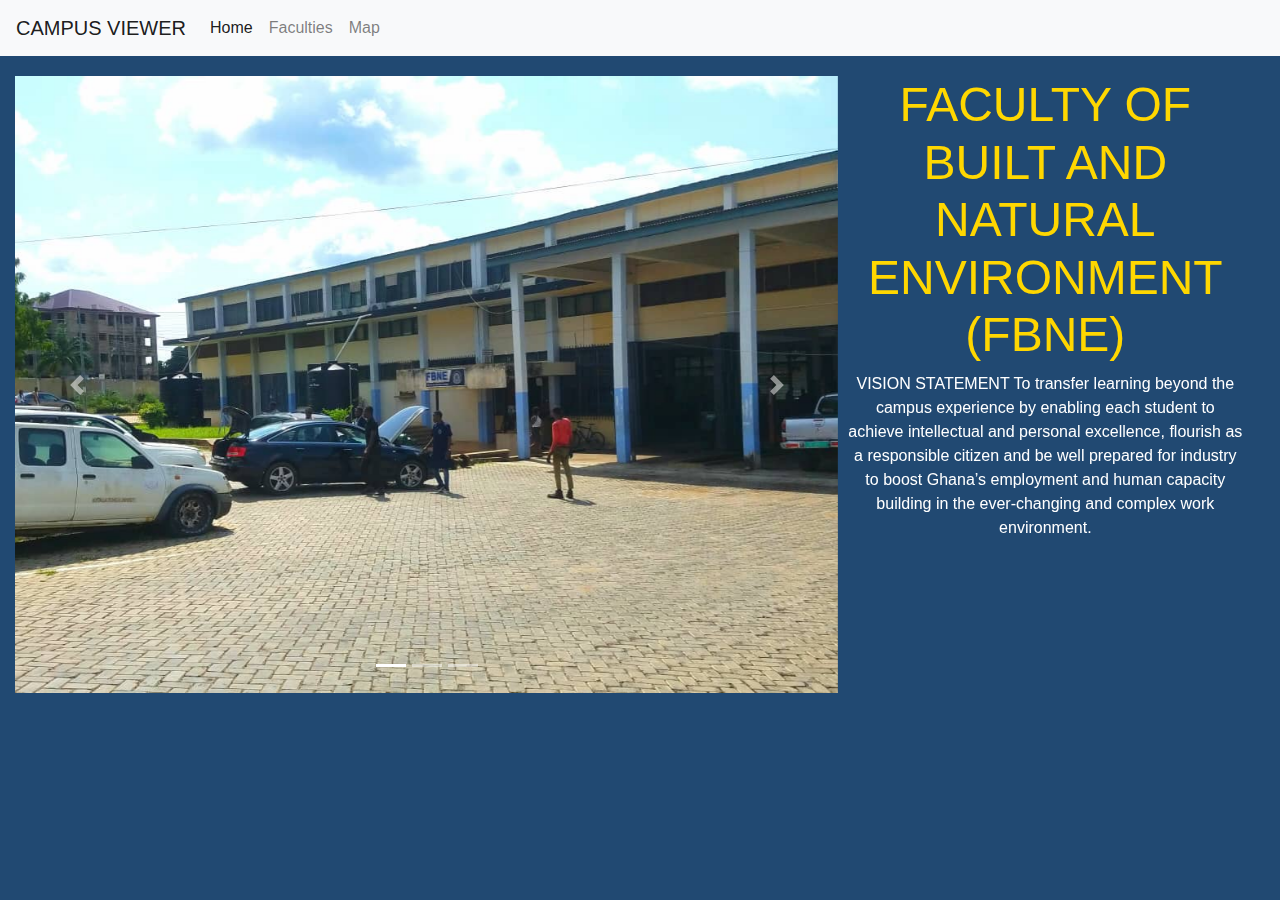
<file: fbne.html>
<!DOCTYPE html>
<html lang="en">
<head>
    <meta charset="UTF-8">
     <meta
            name="viewport"
            content="width=device-width, initial-scale=1, shrink-to-fit=no"
        />

        <link
            rel="stylesheet"
            href="https://stackpath.bootstrapcdn.com/bootstrap/4.4.1/css/bootstrap.min.css"
            integrity="sha384-Vkoo8x4CGsO3+Hhxv8T/Q5PaXtkKtu6ug5TOeNV6gBiFeWPGFN9MuhOf23Q9Ifjh"
            crossorigin="anonymous"
        />

        <link rel="stylesheet" href="./index.css" /> 
    
    
    
    
      <link href="https://fonts.googleapis.com/css?family=Lilita+One&display=swap" rel="stylesheet">
 <title>FBMS</title>
</head>
<body>


      <nav class="navbar navbar-expand-lg navbar-light bg-light">
            <a class="navbar-brand" href="./index.html">CAMPUS VIEWER</a>
            <button
                class="navbar-toggler"
                type="button"
                data-toggle="collapse"
                data-target="#navbarNavAltMarkup"
                aria-controls="navbarNavAltMarkup"
                aria-expanded="false"
                aria-label="Toggle navigation"
            >
                <span class="navbar-toggler-icon"></span>
            </button>
            <div class="collapse navbar-collapse" id="navbarNavAltMarkup">
                <div class="navbar-nav">
                    <a class="nav-item nav-link active" href="./index.html"
                        >Home <span class="sr-only">(current)</span></a
                    >
                    <a class="nav-item nav-link" href="./faculties.html">Faculties</a>
                    <a class="nav-item nav-link" href="./map.html">Map</a>
                </div>
            </div>
        </nav>

        <div class="container-fluid">
            <div class="row">
                <div class="col-sm-8">
                    <div
                        id="carouselExampleIndicators child"
                        class="carousel slide"
                        data-ride="carousel"
                    >
                        <ol class="carousel-indicators">
                            <li
                                data-target="#carouselExampleIndicators"
                                data-slide-to="0"
                                class="active"
                            ></li>
                            <li
                                data-target="#carouselExampleIndicators"
                                data-slide-to="1"
                            ></li>
                            <li
                                data-target="#carouselExampleIndicators"
                                data-slide-to="2"
                            ></li>
                        </ol>
                        <div class="carousel-inner">
                            <div class="carousel-item active">
                                <img
                                    class="d-block w-100"
                                    src="./fbne1.jpeg"
                                    alt="First slide"
                                />
                            </div>
                            <div class="carousel-item">
                                <img
                                    class="d-block w-100"
                                    src="./fbne2.jpg"
                                    alt="Second slide"
                                />
                            </div>
                            <div class="carousel-item">
                                <img
                                    class="d-block w-100"
                                    src="./fbne1.jpg"
                                    alt="FAST"
                                    alt="Third slide"
                                />
                            </div>
                               <div class="carousel-item">
                                <img
                                    class="d-block w-100"
                                    src="./fbne3.jpg"
                                    alt="FAST"
                                    alt="Forth slide"
                                />
                            </div><div class="carousel-item">
                                <img
                                    class="d-block w-100"
                                    src="./fbne5.jpg"
                                    alt="FAST"
                                    alt="Third slide"
                                />
                            </div><div class="carousel-item">
                                <img
                                    class="d-block w-100"
                                    src="./fbne4.jpg"
                                    alt="FAST"
                                    alt="Third slide"
                                />
                            </div>
                        </div>
                        <a
                            class="carousel-control-prev"
                            href="#carouselExampleIndicators"
                            role="button"
                            data-slide="prev"
                        >
                            <span
                                class="carousel-control-prev-icon"
                                aria-hidden="true"
                            ></span>
                            <span class="sr-only">Previous</span>
                        </a>
                        <a
                            class="carousel-control-next"
                            href="#carouselExampleIndicators"
                            role="button"
                            data-slide="next"
                        >
                            <span
                                class="carousel-control-next-icon"
                                aria-hidden="true"
                            ></span>
                            <span class="sr-only">Next</span>
                        </a>
                    </div>
                </div>

                <div class="col-sm-4">
                    
                    <h1>FACULTY OF BUILT AND NATURAL ENVIRONMENT (FBNE)</h1>
                    
                   <p>
      VISION STATEMENT
To transfer learning beyond the campus experience by enabling each student to achieve intellectual and personal excellence, flourish as a responsible citizen and be well prepared for industry to boost Ghana’s employment and human capacity building in the ever-changing and complex work environment. 
  </p>

                </div>
            </div>
        </div>














<!--  <p>
      VISION STATEMENT
To transfer learning beyond the campus experience by enabling each student to achieve intellectual and personal excellence, flourish as a responsible citizen and be well prepared for industry to boost Ghana’s employment and human capacity building in the ever-changing and complex work environment. 
  </p>

       
       
   </ul>
    <h1>Images of FBNE</h1>
    <div class="images animated  flash delay -1s">
    
    <div>
        <img src="./fbne1.jpeg" alt="FBNE">
        <img src="./fbne2.jpg" alt="FBNE">
        <img src="./fbne1.jpg" alt="FBNE">
         <img src="./fbne3.jpg" alt="FBNE">
        <img src="./fbne4.jpg" alt="FBNE">
        <img src="./fbne5.jpg" alt="FBNE">
        <img src="./fbne6.jpg" alt="FBNE">
        <img src="./fbne7.jpg" alt="FBNE">
        <img src="./fbne8.jpg" alt="FBNE">
        <img src="./fbne9.jpg" alt="FBNE">
    
    </div>
    </div>
    
    -->
    
    
        <script
            src="https://code.jquery.com/jquery-3.4.1.slim.min.js"
            integrity="sha384-J6qa4849blE2+poT4WnyKhv5vZF5SrPo0iEjwBvKU7imGFAV0wwj1yYfoRSJoZ+n"
            crossorigin="anonymous"
        ></script>
        <script
            src="https://cdn.jsdelivr.net/npm/popper.js@1.16.0/dist/umd/popper.min.js"
            integrity="sha384-Q6E9RHvbIyZFJoft+2mJbHaEWldlvI9IOYy5n3zV9zzTtmI3UksdQRVvoxMfooAo"
            crossorigin="anonymous"
        ></script>
        <script
            src="https://stackpath.bootstrapcdn.com/bootstrap/4.4.1/js/bootstrap.min.js"
            integrity="sha384-wfSDF2E50Y2D1uUdj0O3uMBJnjuUD4Ih7YwaYd1iqfktj0Uod8GCExl3Og8ifwB6"
            crossorigin="anonymous"
        ></script>
</body>
</html>
</file>
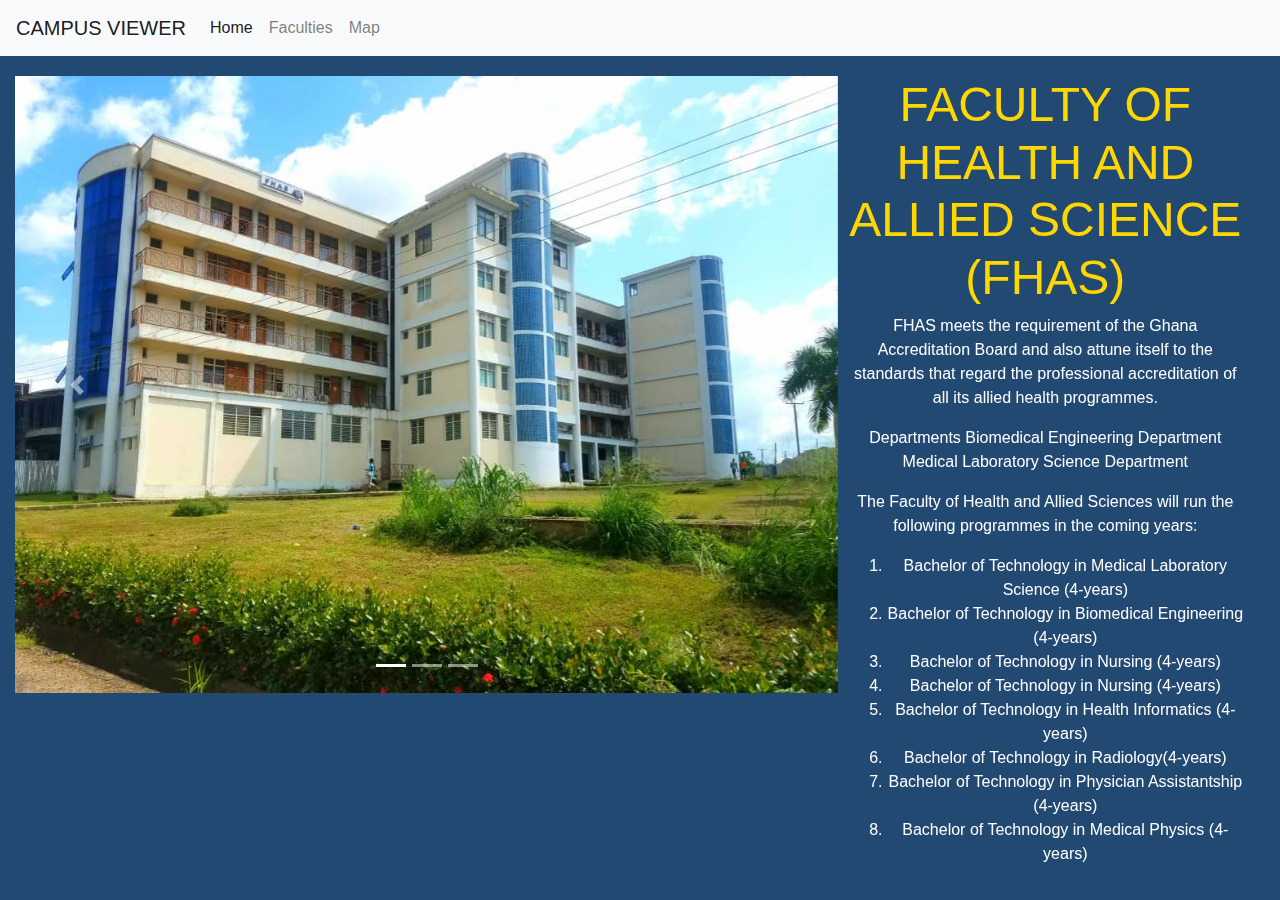
<file: foe&fhas.html>
<!DOCTYPE html>
<html lang="en">
<head>
    <meta charset="UTF-8">
     <meta
            name="viewport"
            content="width=device-width, initial-scale=1, shrink-to-fit=no"
        />
    
     <link
            rel="stylesheet"
            href="https://stackpath.bootstrapcdn.com/bootstrap/4.4.1/css/bootstrap.min.css"
            integrity="sha384-Vkoo8x4CGsO3+Hhxv8T/Q5PaXtkKtu6ug5TOeNV6gBiFeWPGFN9MuhOf23Q9Ifjh"
            crossorigin="anonymous"
        />

        <link rel="stylesheet" href="./index.css" />
      <link href="https://fonts.googleapis.com/css?family=Lilita+One&display=swap" rel="stylesheet">
 <title>FHAS</title>
</head>
<body>
  
  
    <nav class="navbar navbar-expand-lg navbar-light bg-light">
            <a class="navbar-brand" href="./index.html">CAMPUS VIEWER</a>
            <button
                class="navbar-toggler"
                type="button"
                data-toggle="collapse"
                data-target="#navbarNavAltMarkup"
                aria-controls="navbarNavAltMarkup"
                aria-expanded="false"
                aria-label="Toggle navigation"
            >
                <span class="navbar-toggler-icon"></span>
            </button>
            <div class="collapse navbar-collapse" id="navbarNavAltMarkup">
                <div class="navbar-nav">
                    <a class="nav-item nav-link active" href="./index.html"
                        >Home <span class="sr-only">(current)</span></a
                    >
                    <a class="nav-item nav-link" href="./faculties.html">Faculties</a>
                    <a class="nav-item nav-link" href="./map.html">Map</a>
                </div>
            </div>
        </nav>

        <div class="container-fluid">
            <div class="row">
                <div class="col-sm-8">
                    <div
                        id="carouselExampleIndicators child"
                        class="carousel slide"
                        data-ride="carousel"
                    >
                        <ol class="carousel-indicators">
                            <li
                                data-target="#carouselExampleIndicators"
                                data-slide-to="0"
                                class="active"
                            ></li>
                            <li
                                data-target="#carouselExampleIndicators"
                                data-slide-to="1"
                            ></li>
                            <li
                                data-target="#carouselExampleIndicators"
                                data-slide-to="2"
                            ></li>
                        </ol>
                        <div class="carousel-inner">
                            <div class="carousel-item active">
                                <img
                                    class="d-block w-100"
                                    src="./foe.jpeg"
                                    alt="FAST"
                                    alt="First slide"
                                />
                            </div>
                            <div class="carousel-item">
                                <img
                                    class="d-block w-100"
                                    src="./foe2.jpeg"
                                    alt="FAST"
                                    alt="Second slide"
                                />
                            </div>
                            <div class="carousel-item">
                                <img
                                    class="d-block w-100"
                                    src="./foe1.jpeg"
                                    alt="FAST"
                                    alt="Third slide"
                                />
                            </div>
                        </div>
                        <a
                            class="carousel-control-prev"
                            href="#carouselExampleIndicators"
                            role="button"
                            data-slide="prev"
                        >
                            <span
                                class="carousel-control-prev-icon"
                                aria-hidden="true"
                            ></span>
                            <span class="sr-only">Previous</span>
                        </a>
                        <a
                            class="carousel-control-next"
                            href="#carouselExampleIndicators"
                            role="button"
                            data-slide="next"
                        >
                            <span
                                class="carousel-control-next-icon"
                                aria-hidden="true"
                            ></span>
                            <span class="sr-only">Next</span>
                        </a>
                    </div>
                </div>

                <div class="col-sm-4">
                    
                    <h1>FACULTY OF HEALTH AND ALLIED SCIENCE (FHAS)</h1>
                    
                     <p> FHAS meets the requirement of the Ghana Accreditation Board and also attune itself to the standards that regard the professional accreditation of all its allied health programmes.
</p>
   <p>Departments
Biomedical Engineering Department
Medical Laboratory Science Department</p>
   <p>The Faculty of Health and Allied Sciences will run the following programmes in the coming years:
<ol>
    <li>Bachelor of Technology in Medical Laboratory Science (4-years)</li>
    <li>Bachelor of Technology in Biomedical Engineering (4-years)</li>
    <li>
Bachelor of Technology in Nursing (4-years)</li>
    <li>Bachelor of Technology in Nursing (4-years)</li>
    <li>Bachelor of Technology in Health Informatics (4-years)</li>
    <li>Bachelor of Technology in Radiology(4-years)</li>
    <li>Bachelor of Technology in Physician Assistantship (4-years)</li>
    <li>Bachelor of Technology in Medical Physics (4-years)</li>
</ol>

</p>
                </div>
            </div>
        </div>

  
  
  
  
  
  
  
  
  
  
  
  
  
  
  
  
  
  
  
  
  
  
  
  
  
  
  
<!--  
  
  
   <p> FHAS meets the requirement of the Ghana Accreditation Board and also attune itself to the standards that regard the professional accreditation of all its allied health programmes.
</p>
   <p>Departments
Biomedical Engineering Department
Medical Laboratory Science Department</p>
   <p>The Faculty of Health and Allied Sciences will run the following programmes in the coming years:
<ul>
    <li>Bachelor of Technology in Medical Laboratory Science (4-years)</li>
    <li>Bachelor of Technology in Biomedical Engineering (4-years)</li>
    <li>
Bachelor of Technology in Nursing (4-years)</li>
    <li>Bachelor of Technology in Nursing (4-years)</li>
    <li>Bachelor of Technology in Health Informatics (4-years)</li>
    <li>Bachelor of Technology in Radiology(4-years)</li>
    <li>Bachelor of Technology in Physician Assistantship (4-years)</li>
    <li>Bachelor of Technology in Medical Physics (4-years)</li>
</ul>






</p>
    <h1>Images of FHAS</h1>
    <div class="images animated  flash delay -1s">
    
        <div>
        <img src="./foe1.jpeg" alt="FOE & FHAS">
        <img src="./foe2.jpeg" alt="FOE & FHAS">
        <img src="./foe.jpeg" alt="FOE & FHAS">
       
    
        </div>
    </div>-->
    
    
     <script
            src="https://code.jquery.com/jquery-3.4.1.slim.min.js"
            integrity="sha384-J6qa4849blE2+poT4WnyKhv5vZF5SrPo0iEjwBvKU7imGFAV0wwj1yYfoRSJoZ+n"
            crossorigin="anonymous"
        ></script>
        <script
            src="https://cdn.jsdelivr.net/npm/popper.js@1.16.0/dist/umd/popper.min.js"
            integrity="sha384-Q6E9RHvbIyZFJoft+2mJbHaEWldlvI9IOYy5n3zV9zzTtmI3UksdQRVvoxMfooAo"
            crossorigin="anonymous"
        ></script>
        <script
            src="https://stackpath.bootstrapcdn.com/bootstrap/4.4.1/js/bootstrap.min.js"
            integrity="sha384-wfSDF2E50Y2D1uUdj0O3uMBJnjuUD4Ih7YwaYd1iqfktj0Uod8GCExl3Og8ifwB6"
            crossorigin="anonymous"
        ></script>
    
    
</body>
</html>
</file>
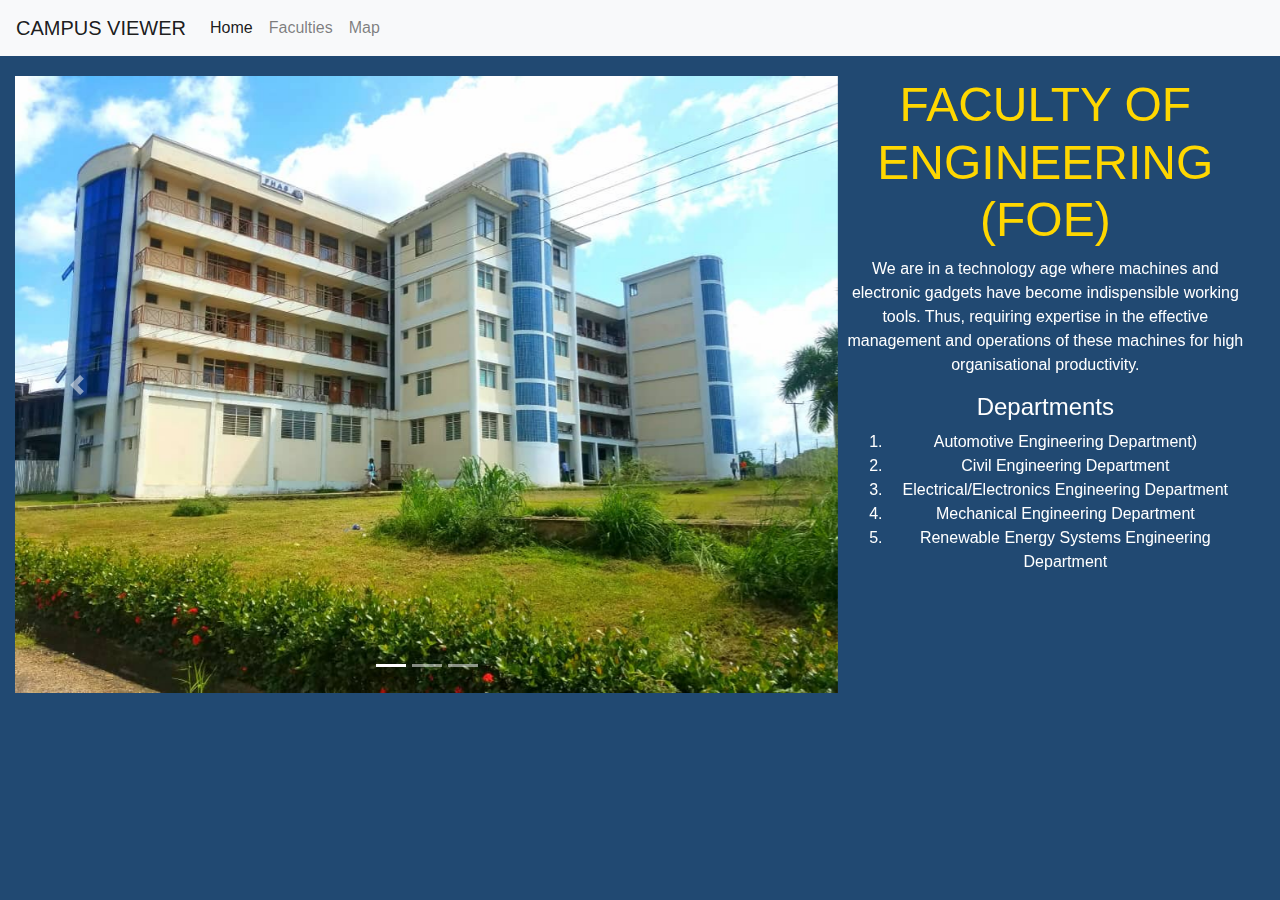
<file: foe.html>
<!DOCTYPE html>
<html lang="en">
<head>
    <meta charset="UTF-8">
      <meta
            name="viewport"
            content="width=device-width, initial-scale=1, shrink-to-fit=no"
        />

        <link
            rel="stylesheet"
            href="https://stackpath.bootstrapcdn.com/bootstrap/4.4.1/css/bootstrap.min.css"
            integrity="sha384-Vkoo8x4CGsO3+Hhxv8T/Q5PaXtkKtu6ug5TOeNV6gBiFeWPGFN9MuhOf23Q9Ifjh"
            crossorigin="anonymous"
        />

        <link rel="stylesheet" href="./index.css" />
      <link href="https://fonts.googleapis.com/css?family=Lilita+One&display=swap" rel="stylesheet">
 <title>FOE</title>
</head>
<body>






        <nav class="navbar navbar-expand-lg navbar-light bg-light">
            <a class="navbar-brand" href="./index.html">CAMPUS VIEWER</a>
            <button
                class="navbar-toggler"
                type="button"
                data-toggle="collapse"
                data-target="#navbarNavAltMarkup"
                aria-controls="navbarNavAltMarkup"
                aria-expanded="false"
                aria-label="Toggle navigation"
            >
                <span class="navbar-toggler-icon"></span>
            </button>
            <div class="collapse navbar-collapse" id="navbarNavAltMarkup">
                <div class="navbar-nav">
                    <a class="nav-item nav-link active" href="./index.html"
                        >Home <span class="sr-only">(current)</span></a
                    >
                    <a class="nav-item nav-link" href="./faculties.html">Faculties</a>
                    <a class="nav-item nav-link" href="./map.html">Map</a>
                </div>
            </div>
        </nav>

        <div class="container-fluid">
            <div class="row">
                <div class="col-sm-8">
                    <div
                        id="carouselExampleIndicators child"
                        class="carousel slide"
                        data-ride="carousel"
                    >
                        <ol class="carousel-indicators">
                            <li
                                data-target="#carouselExampleIndicators"
                                data-slide-to="0"
                                class="active"
                            ></li>
                            <li
                                data-target="#carouselExampleIndicators"
                                data-slide-to="1"
                            ></li>
                            <li
                                data-target="#carouselExampleIndicators"
                                data-slide-to="2"
                            ></li>
                        </ol>
                        <div class="carousel-inner">
                            <div class="carousel-item active">
                                <img
                                    class="d-block w-100"
                                    src="./foe.jpeg"
                                    alt="First slide"
                                />
                            </div>
                            <div class="carousel-item">
                                <img
                                    class="d-block w-100"
                                    src="./foe2.jpeg"
                                    alt="Second slide"
                                />
                            </div>
                            <div class="carousel-item">
                                <img
                                    class="d-block w-100"
                                    src="./foe1.jpeg"
                                    alt="Third slide"
                                />
                            </div>
                        </div>
                        <a
                            class="carousel-control-prev"
                            href="#carouselExampleIndicators"
                            role="button"
                            data-slide="prev"
                        >
                            <span
                                class="carousel-control-prev-icon"
                                aria-hidden="true"
                            ></span>
                            <span class="sr-only">Previous</span>
                        </a>
                        <a
                            class="carousel-control-next"
                            href="#carouselExampleIndicators"
                            role="button"
                            data-slide="next"
                        >
                            <span
                                class="carousel-control-next-icon"
                                aria-hidden="true"
                            ></span>
                            <span class="sr-only">Next</span>
                        </a>
                    </div>
                </div>

                <div class="col-sm-4">
                    
                    <h1>FACULTY OF ENGINEERING (FOE)</h1>
                    
                   <p> We are in a technology age where machines and electronic gadgets have become indispensible working tools. Thus, requiring expertise in the effective management and operations of these machines for high organisational productivity.
</p>
                    <h4>Departments</h4>

<ol>
    <li>Automotive Engineering Department)</li>
    <li>Civil Engineering Department</li>
    <li>Electrical/Electronics Engineering Department</li>
    <li>Mechanical Engineering Department</li>
    <li>Renewable Energy Systems Engineering Department</li>
    
</ol>
</p>
                   
                </div>
           
        </div>









<!--   <p> We are in a technology age where machines and electronic gadgets have become indispensible working tools. Thus, requiring expertise in the effective management and operations of these machines for high organisational productivity.
</p>
   <p>Departments

<ul>
    <li>Automotive Engineering Department)</li>
    <li>Civil Engineering Department</li>
    <li>Electrical/Electronics Engineering Department</li>
    <li>Mechanical Engineering Department</li>
    <li>Renewable Energy Systems Engineering Department</li>
    
</ul>
</p>
    <h1>Images of foe </h1>
    <div class="images animated  flash delay -1s">
    
        <div>
        <img src="./foe1.jpeg" alt="FOE & FHAS">
        <img src="./foe2.jpeg" alt="FOE & FHAS">
        <img src="./foe.jpeg" alt="FOE & FHAS">
       
    
        </div>
    </div>
    -->
    
      <script
            src="https://code.jquery.com/jquery-3.4.1.slim.min.js"
            integrity="sha384-J6qa4849blE2+poT4WnyKhv5vZF5SrPo0iEjwBvKU7imGFAV0wwj1yYfoRSJoZ+n"
            crossorigin="anonymous"
        ></script>
        <script
            src="https://cdn.jsdelivr.net/npm/popper.js@1.16.0/dist/umd/popper.min.js"
            integrity="sha384-Q6E9RHvbIyZFJoft+2mJbHaEWldlvI9IOYy5n3zV9zzTtmI3UksdQRVvoxMfooAo"
            crossorigin="anonymous"
        ></script>
        <script
            src="https://stackpath.bootstrapcdn.com/bootstrap/4.4.1/js/bootstrap.min.js"
            integrity="sha384-wfSDF2E50Y2D1uUdj0O3uMBJnjuUD4Ih7YwaYd1iqfktj0Uod8GCExl3Og8ifwB6"
            crossorigin="anonymous"
        ></script>
</body>
</html>
</file>
<file: landingpage.css>
/*CORE STYLES*/
html{
   scroll-behavior: smooth;
}


body {
    margin: 0;
    text-align: center;
    font-size: 1.1rem;
    color: white;
    font-family: sans-serif;
    background: #214972;
    font-family: 'Heebo', sans-serif;
}

img {
    display: block;
    width: 100%;
    height: auto;
   
}

h1,
h2,
h3 {
    margin: 0;
    padding: 1em 0;
}


.content-wrap h1{
    font-size: 3.5emem;

}



a {
    text-decoration: none;
    color: white;
  
}

:root{
    --main-bg-color: grey;
     --main-font-color: white;
}


.btn {
    display: inline-block;
    text-decoration: none;
    background: none;
    color: white;
    margin: 2em 0;
    padding: 1em 2em 1em 2em;
    border: 1px solid green;
}

button {
    display: inline-block;
    text-decoration: none;
    background: none;
    color: white;

    width: 100%;
    
    border: 1px solid white;
    border-radius: 5px;
}

.btn:hover{
    background: white;
    color: #214972;
}

button:hover{
    background: white;
    color: #214972;
}

/*HEADER*/
#showcase {
    height: 450px;
    text-align: center;
}

#showcase .bg-image {
    position: absolute;
    background-position: center;
    background-repeat: no-repeat;
    background-size: cover;
    width: 100%;
    height: 450px;
    z-index: -1;
    opacity: 0.5;
    overflow: hidden;
}

#showcase p {
    padding-top: 30px;
    padding-bottom: 0px;
}

#showcase h2 {
    padding-top: 50px;
    padding-bottom: 0px;
}

/*MAIN*/
#main ul {
    list-style: none;
    margin: 0;
    padding: 0;
}

.card-content {
    padding: 0 0.1em;
}

 

/*FOOTER*/
.box {
    background: white;
    color: #214972;
    padding: 0 1em;
}


@media (min-width: 700px) {
    
    
#main ul{
    
        display: flex;
        flex-direction: row;
        width: 100%;
    
    }
    
    #main li{
        border: 2px solid white;
       /* padding: 2px 4px 2px 4px;*/
     width:38%;
         }
    
  
    #main-footer{
      
        margin-bottom: 0;
    }
    
    #showcase h1 {
    padding-top: 7rem;
    padding-bottom: 100px;
}
    
    #main li h2 {
    padding-top: 30px;
    padding-bottom: 30px;
}
    
}
</file>
<file: ccb.css>
/*body{
    background:url("../architecture-books-building-indoors-207742.jpg");
    background-size: cover;
    background-position: center center;
    background-repeat: no-repeat;
    background-attachment: fixed;
    text-align: center;
    
    
}*/

:root {
     --main-bg-color: #214972;
    --main-font-color: #fff;
    --main-font-family: "PT Sans", sans-serif;
    --heading-font-family:  cursive;
}

body {
   
    text-align: center;
    background: var(--main-bg-color);
    color: var(--main-font-color);
    font-family: var(--main-font-family);
}




/*
h1 {
    font-family: var(--heading-font-family);
    color: black;
    padding: 0.5rem 1rem;
    background: #fff;
    margin-top: 0;
}*/

.about {
    font-size: 5em;
    color: black;
}

h2 {
    font-family: var(--main-font-family);
    margin: 90px 90px;
}

h1 {
    font-family: var(--main-font-family);
    font-size: 3rem;
        color:gold;
}

.bg-dark {
    /* background-color: #ff7f50!important;*/
}
.navbar {
    justify-content: flex-start;
    text-decoration: none;
}
.menu-item {
    position: relative;
    padding: 10px 10px;
    border-right: 1px solid #eeeeee;
    color: #212121;
    background: #fff;
    transition: background.3s linear;
}

.menu-item:hover {
    background: #ff6b81;
}
button {
    color: #ffffff;
    padding: 10px 10px;
    margin: 200px;
    border-radius: 10px 10px;
    background-color: #2f3542;
    font-size: 2em;
}
button:hover {
    color: #ff6348;
}

.images {
    display: flex;
    flex-wrap: wrap;
    justify-content: center;
}



.col-sm-4{
  

}

.col-sm-8{
   
    margin-bottom: 10px;
   
}

    .navbar{
        margin-bottom:  20px;
    }


.col{
      margin-top: 10px;
}

.row {
    height: 90vh;
     width: 100%;
    margin-top: 10px;
    overflow: hidden;
}

/*img {
    width: 100%;
    height: auto;
    margin: 10px;
    transition: all 1s;
}*/
/*img:hover {
    transform: scale(1.1);
}*/

/*.parent {
    display: flex;
    flex-direction: row;
    width: 90%;
    margin-left: 5%;
    margin-top: 10%;
}*/

/*.child {
    height: 80%;
}*/

/*.child1 {
    width: 35%;
    overflow: auto;
}*/

/*.child2 {
    width: 65%;
    overflow: auto;
}*/

@media (max-width: 600px) {
    
    .col-sm-4{
    overflow:scroll;
    margin-top: 70%;
    margin-left: 0%;
}
    
    

    .navbar button{
 margin: 0 0 0 20%;
}

    
    /*.container-fluid {
        display: flex;
        flex-direction: row;
        margin-top: 0;
        margin-left: 0;
        width: 80%;
    }*/
/*

    .child1 {
        width: 100%;
        height: auto;
        overflow: auto;
        font-size: 1.5rem;
    }

    .child2 {
        width: 100%;
        overflow: auto;
        height: auto;
    }
}
*/

/*@media (min-width :600px){
    img{width:100%;
    height:auto;}
}*/
</file>
<file: faculties.css>
/*CORE STYLES*/

:root{
    --main-bg-color: #214972;
     --main-font-color: white;
}


html{
   scroll-behavior: smooth;
}


body {
    margin: 0;
    text-align: center;
    background: var(--main-bg-color);
    font-size: 1.1rem;
    color: white;
    font-family: sans-serif;
}



img {
    display: block;
    width: 100%;
    height: auto;
 
}



h1,
h2,
h3 {
    margin: 0;
    padding: 1em 0;
}

.btn {
    display: inline-block;
    text-decoration: none;
    background: none;
    color: white;
    padding: 1em 2em 1em 2em;
    border: 1px solid var(--main-font-color);
    
}

.facultynav {
    list-style: none;
    margin: 0;
    padding: 0;
    width: 
  
}

.facultynav li {
    border: 1px solid white;
    background: none;
    padding: 1em 1em 1em 1em;
  
    
}

.facultynav a {
    text-decoration: none;
     color: var(--main-font-color);
}

.faculty-card ul {
    list-style: none;
    margin: 0;
    padding: 0;
}


.card-content h2{
 /*   margin-top: 10rem;*/
}

.facultynav li:hover {
    background: var(--main-font-color);
    color: var(--main-bg-color);
}

.btn:hover  {
    background: var(--main-font-color);
    color: var(--main-bg-color);
}

.faculty-card li{
    border-top: 5px solid white;
    height: 1000px;
}


   
body {
  margin: 0px;
  font-family: 'segoe ui';
}

.nav {
  height: 50px;
  width: 100%;
  background-color: #4d4d4d;
  position: relative;
}

.nav > .nav-header {
  display: inline;
}

.nav > .nav-header > .nav-title {
  display: inline-block;
  font-size: 22px;
  color: #fff;
  padding: 10px 10px 10px 10px;
}

.nav > .nav-btn {
  display: none;
}

.nav > .nav-links {
  display: inline;
  float: right;
  font-size: 18px;
}

.nav > .nav-links > a {
  display: inline-block;
  padding: 13px 10px 13px 10px;
  text-decoration: none;
  color: #efefef;
}

.nav > .nav-links > a:hover {
  background-color: rgba(0, 0, 0, 0.3);
}

.nav > #nav-check {
  display: none;
}



@media (min-width:600px){
    .parent{
        display: flex;
        flex-direction: row;
    }
    
    .facultynav{
        padding-top: 5%;
        position: fixed;
        width:30%;
   
    }
  
    
    .faculty-card{
        width: 60%;
        padding-left: 35%;
        padding-right: 5%;
    }
    
}
    
    
    @media (max-width:600px){
 
  .nav > .nav-btn {
    display: inline-block;
    position: absolute;
    right: 0px;
    top: 0px;
  }
  .nav > .nav-btn > label {
    display: inline-block;
    width: 50px;
    height: 50px;
    padding: 13px;
  }
  .nav > .nav-btn > label:hover,.nav  #nav-check:checked ~ .nav-btn > label {
    background-color: rgba(0, 0, 0, 0.3);
  }
  .nav > .nav-btn > label > span {
    display: block;
    width: 25px;
    height: 10px;
    border-top: 2px solid #eee;
  }
  .nav > .nav-links {
    position: absolute;
    display: block;
    width: 100%;
    background-color: #333;
    height: 0px;
    transition: all 0.3s ease-in;
    overflow-y: hidden;
    top: 50px;
    left: 0px;
  }
  .nav > .nav-links > a {
    display: block;
    width: 100%;
  }
  .nav > #nav-check:not(:checked) ~ .nav-links {
    height: 0px;
  }
  .nav > #nav-check:checked ~ .nav-links {
    height: calc(100vh - 50px);
    overflow-y: auto;
  }
}
    
}
</file>
<file: index.css>
/*body{
    background:url("../architecture-books-building-indoors-207742.jpg");
    background-size: cover;
    background-position: center center;
    background-repeat: no-repeat;
    background-attachment: fixed;
    text-align: center;
    
    
}*/

:root {
     --main-bg-color: #214972;
    --main-font-color: #fff;
    --main-font-family: "PT Sans", sans-serif;
    --heading-font-family:  cursive;
}

body {
   
    text-align: center;
    background: var(--main-bg-color);
    color: var(--main-font-color);
    font-family: var(--main-font-family);
}




/*
h1 {
    font-family: var(--heading-font-family);
    color: black;
    padding: 0.5rem 1rem;
    background: #fff;
    margin-top: 0;
}*/

.about {
    font-size: 5em;
    color: black;
}

h2 {
    font-family: var(--main-font-family);
    margin: 90px 90px;
}

h1 {
    font-family: var(--main-font-family);
    font-size: 3rem;
        color:gold;
}

.bg-dark {
    /* background-color: #ff7f50!important;*/
}
.navbar {
    justify-content: flex-start;
    text-decoration: none;
}
.menu-item {
    position: relative;
    padding: 10px 10px;
    border-right: 1px solid #eeeeee;
    color: #212121;
    background: #fff;
    transition: background.3s linear;
}

.menu-item:hover {
    background: #ff6b81;
}
button {
    color: #ffffff;
    padding: 10px 10px;
    margin: 200px;
    border-radius: 10px 10px;
    background-color: #2f3542;
    font-size: 2em;
}
button:hover {
    color: #ff6348;
}

.images {
    display: flex;
    flex-wrap: wrap;
    justify-content: center;
}



.col-sm-4{
  
margin-left: 65%;
}

.col-sm-8{
   position: fixed;
    margin-bottom: 10px;
   
}

    .navbar{
        margin-bottom:  20px;
    }


/*img {
    width: 100%;
    height: auto;
    margin: 10px;
    transition: all 1s;
}*/
/*img:hover {
    transform: scale(1.1);
}*/

/*.parent {
    display: flex;
    flex-direction: row;
    width: 90%;
    margin-left: 5%;
    margin-top: 10%;
}*/

/*.child {
    height: 80%;
}*/

/*.child1 {
    width: 35%;
    overflow: auto;
}*/

/*.child2 {
    width: 65%;
    overflow: auto;
}*/

@media (max-width: 600px) {
    
    .col-sm-4{
    overflow:scroll;
    margin-top: 70%;
    margin-left: 0%;
}
    
    

    .navbar button{
 margin: 0 0 0 20%;
}

    
    /*.container-fluid {
        display: flex;
        flex-direction: row;
        margin-top: 0;
        margin-left: 0;
        width: 80%;
    }*/
/*

    .child1 {
        width: 100%;
        height: auto;
        overflow: auto;
        font-size: 1.5rem;
    }

    .child2 {
        width: 100%;
        overflow: auto;
        height: auto;
    }
}
*/

/*@media (min-width :600px){
    img{width:100%;
    height:auto;}
}*/
</file>
